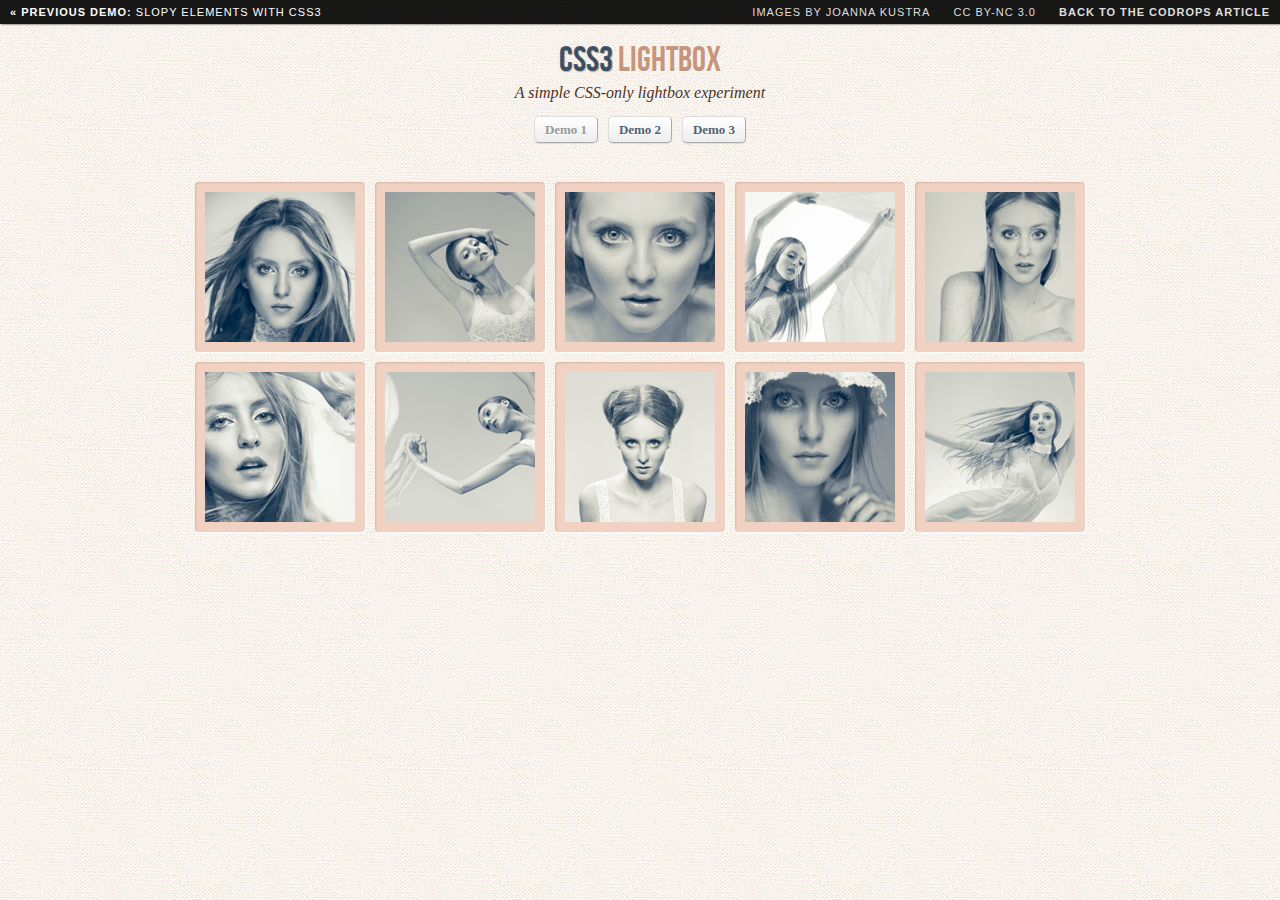
<file: homework_1A2B/ROOT/js/CSS3Lightbox/index.html>
<!DOCTYPE html>
<!--[if lt IE 7 ]> <html class="ie ie6 no-js" lang="en"> <![endif]-->
<!--[if IE 7 ]>    <html class="ie ie7 no-js" lang="en"> <![endif]-->
<!--[if IE 8 ]>    <html class="ie ie8 no-js" lang="en"> <![endif]-->
<!--[if IE 9 ]>    <html class="ie ie9 no-js" lang="en"> <![endif]-->
<!--[if gt IE 9]><!--><html class="no-js" lang="en"><!--<![endif]-->
    <head>
		<meta charset="UTF-8" />
        <meta http-equiv="X-UA-Compatible" content="IE=edge,chrome=1"> 
        <title>CSS3 Lightbox</title>
        <meta name="viewport" content="width=device-width, initial-scale=1.0"> 
        <meta name="description" content="CSS3 Lightbox - A CSS-only lightbox" />
        <meta name="keywords" content="css3, lightbox, overlay, effect, images, thumbnails" />
        <meta name="author" content="Codrops" />
        <link rel="shortcut icon" href="../favicon.ico"> 
        <link rel="stylesheet" type="text/css" href="css/demo.css" />
        <link rel="stylesheet" type="text/css" href="css/style.css" />
    </head>
    <body id="page">
        <div class="container">
			<!-- Codrops top bar -->
            <div class="codrops-top">
                <a href="http://tympanus.net/Tutorials/SlopyElements/">
                    <strong>&laquo; Previous Demo: </strong>Slopy Elements with CSS3
                </a>
                <span class="right">
					<a href="http://www.behance.net/gallery/w-h-i-t-e/269865" target="_blank">Images by Joanna Kustra</a>
					<a href="http://creativecommons.org/licenses/by-nc/3.0/" target="_blank">CC BY-NC 3.0</a>
                    <a href="http://tympanus.net/codrops/2011/12/26/css3-lightbox/">
                        <strong>Back to the Codrops Article</strong>
                    </a>
                </span>
                <div class="clr"></div>
            </div><!--/ Codrops top bar -->
			<header>
				<h1>CSS3 <span>Lightbox</span></h1>
				<h2>A simple CSS-only lightbox experiment</h2>
				<p class="codrops-demos">
					<a class="current-demo" href="index.html">Demo 1</a>
					<a href="index2.html">Demo 2</a>
					<a href="index3.html">Demo 3</a>
				</p>
			</header>
			<section>
				<ul class="lb-album">
					<li>
						<a href="#image-1">
							<img src="images/thumbs/1.jpg" alt="image01">
							<span>Pointe</span>
						</a>
						<div class="lb-overlay" id="image-1">
							<a href="#page" class="lb-close">x Close</a>
							<img src="images/full/1.jpg" alt="image01" />
							<div>
								<h3>pointe <span>/point/</h3>
								<p>Dance performed on the tips of the toes</p>
							</div>
							
						</div>
					</li>
					<li>
						<a href="#image-2">
							<img src="images/thumbs/2.jpg" alt="image02">
							<span>Port de bras</span>
						</a>
						<div class="lb-overlay" id="image-2">
							<img src="images/full/2.jpg" alt="image02" />
							<div>							
								<h3>port de bras <span>/ˌpôr də ˈbrä/</h3>
								<p>An exercise designed to develop graceful movement and disposition of the arms</p>
							</div>
							<a href="#page" class="lb-close">x Close</a>
						</div>
					</li>
					<li>
						<a href="#image-3">
							<img src="images/thumbs/3.jpg" alt="image03">
							<span>Plié</span>
						</a>
						<div class="lb-overlay" id="image-3">
							<img src="images/full/3.jpg" alt="image03" />
							<div>							
								<h3>pli·é <span>/plēˈā/</h3>
								<p>A movement in which a dancer bends the knees and straightens them again</p>
							</div>
							<a href="#page" class="lb-close">x Close</a>
						</div>
					</li>
					<li>
						<a href="#image-4">
							<img src="images/thumbs/4.jpg" alt="image04">
							<span>Adagio</span>
						</a>
						<div class="lb-overlay" id="image-4">
							<img src="images/full/4.jpg" alt="image04" />
							<div>							
								<h3>a·da·gio <span>/əˈdäjō/</h3>
								<p>A movement or composition marked to be played adagio</p>
							</div>
							<a href="#page" class="lb-close">x Close</a>
						</div>
					</li>
					<li>
						<a href="#image-5">
							<img src="images/thumbs/5.jpg" alt="image05">
							<span>Frappé</span>
						</a>
						<div class="lb-overlay" id="image-5">
							<img src="images/full/5.jpg" alt="image05" />
							<div>							
								<h3>frap·pé<span>/fraˈpā/</h3>
								<p>Involving a beating action of the toe of one foot against the ankle of the supporting leg</p>
							</div>
							<a href="#page" class="lb-close">x Close</a>
						</div>
					</li>
					<li>
						<a href="#image-6">
							<img src="images/thumbs/6.jpg" alt="image06">
							<span>Glissade</span>
						</a>
						<div class="lb-overlay" id="image-6">
							<img src="images/full/6.jpg" alt="image06" />
							<div>							
								<h3>glis·sade <span>/gliˈsäd/</h3>
								<p>One leg is brushed outward from the body, which then takes the weight while the second leg is brushed in to meet it</p>
							</div>
							<a href="#page" class="lb-close">x Close</a>
						</div>
					</li>
					<li>
						<a href="#image-7">
							<img src="images/thumbs/7.jpg" alt="image07">
							<span>Jeté</span>
						</a>
						<div class="lb-overlay" id="image-7">
							<img src="images/full/7.jpg" alt="image07" />
							<div>							
								<h3>je·té <span>/zhə-ˈtā/</h3>
								<p>A springing jump made from one foot to the other in any direction</p>
							</div>
							<a href="#page" class="lb-close">x Close</a>
						</div>
					</li>
					<li>
						<a href="#image-8">
							<img src="images/thumbs/8.jpg" alt="image08">
							<span>Piqué</span>
						</a>
						<div class="lb-overlay" id="image-8">
							<img src="images/full/8.jpg" alt="image08" />
							<div>							
								<h3>pi·qué <span>/pēˈkā/</h3>
								<p>Strongly pointed toe of the lifted and extended leg sharply lowers to hit the floor then immediately rebounds upward</p>
							</div>
							<a href="#page" class="lb-close">x Close</a>
						</div>
					</li>
					<li>
						<a href="#image-9">
							<img src="images/thumbs/9.jpg" alt="image09">
							<span>Arabesque</span>
						</a>
						<div class="lb-overlay" id="image-9">
							<img src="images/full/9.jpg" alt="image09" />
							<div>							
								<h3>ar·a·besque <span>/ˌarəˈbesk/</h3>
								<p>Position of the body supported on one leg, with the other leg extended behind the body with the knee straight</p>
							</div>
							<a href="#page" class="lb-close">x Close</a>
						</div>
					</li>
					<li>
						<a href="#image-10">
							<img src="images/thumbs/10.jpg" alt="image10">
							<span>Ballerina</span>
						</a>
						<div class="lb-overlay" id="image-10">
							<img src="images/full/10.jpg" alt="image10" />
							<div>							
								<h3>bal·le·ri·na <span>/ˌbaləˈrēnə/</h3>
								<p>A female ballet dancer</p>
							</div>
							<a href="#page" class="lb-close">x Close</a>
						</div>
					</li>
				</ul>
			</section>
        </div>
    </body>
</html>
</file>
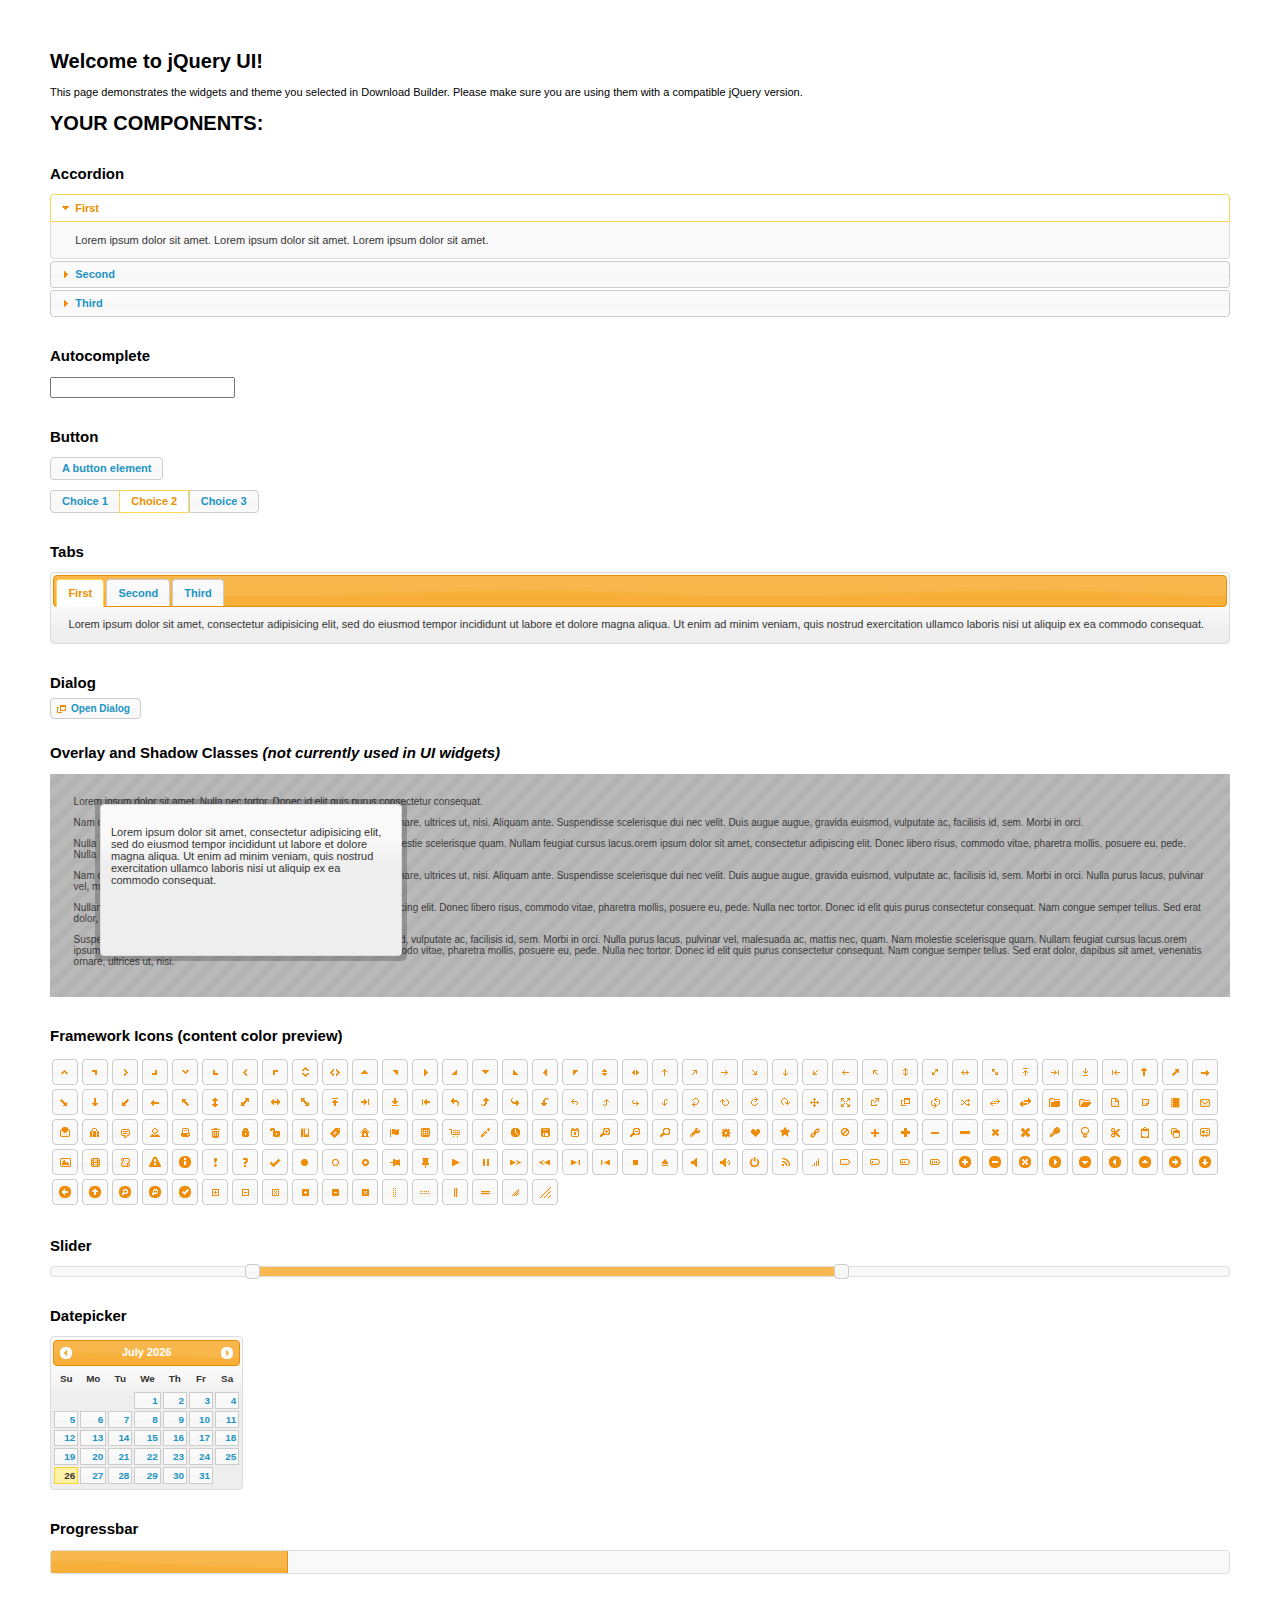
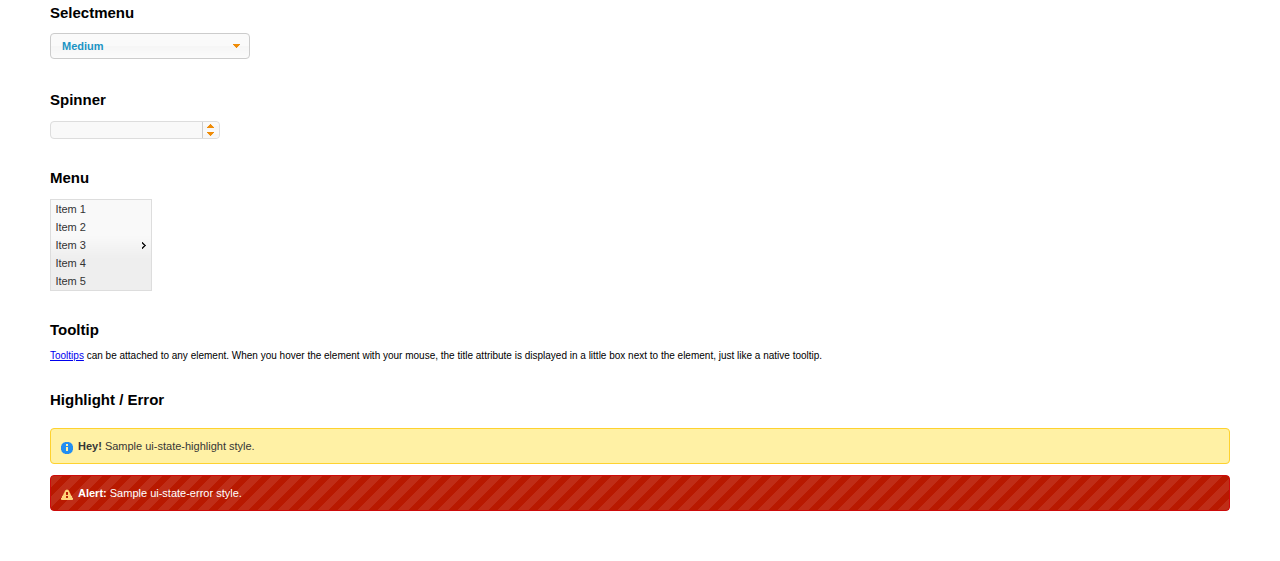
<file: homework_1A2B/ROOT/js/jquery-ui-1.11.4/index.html>
<!doctype html>
<html lang="us">
<head>
	<meta charset="utf-8">
	<title>jQuery UI Example Page</title>
	<link href="jquery-ui.css" rel="stylesheet">
	<style>
	body{
		font: 62.5% "Trebuchet MS", sans-serif;
		margin: 50px;
	}
	.demoHeaders {
		margin-top: 2em;
	}
	#dialog-link {
		padding: .4em 1em .4em 20px;
		text-decoration: none;
		position: relative;
	}
	#dialog-link span.ui-icon {
		margin: 0 5px 0 0;
		position: absolute;
		left: .2em;
		top: 50%;
		margin-top: -8px;
	}
	#icons {
		margin: 0;
		padding: 0;
	}
	#icons li {
		margin: 2px;
		position: relative;
		padding: 4px 0;
		cursor: pointer;
		float: left;
		list-style: none;
	}
	#icons span.ui-icon {
		float: left;
		margin: 0 4px;
	}
	.fakewindowcontain .ui-widget-overlay {
		position: absolute;
	}
	select {
		width: 200px;
	}
	</style>
</head>
<body>

<h1>Welcome to jQuery UI!</h1>

<div class="ui-widget">
	<p>This page demonstrates the widgets and theme you selected in Download Builder. Please make sure you are using them with a compatible jQuery version.</p>
</div>

<h1>YOUR COMPONENTS:</h1>


<!-- Accordion -->
<h2 class="demoHeaders">Accordion</h2>
<div id="accordion">
	<h3>First</h3>
	<div>Lorem ipsum dolor sit amet. Lorem ipsum dolor sit amet. Lorem ipsum dolor sit amet.</div>
	<h3>Second</h3>
	<div>Phasellus mattis tincidunt nibh.</div>
	<h3>Third</h3>
	<div>Nam dui erat, auctor a, dignissim quis.</div>
</div>



<!-- Autocomplete -->
<h2 class="demoHeaders">Autocomplete</h2>
<div>
	<input id="autocomplete" title="type &quot;a&quot;">
</div>



<!-- Button -->
<h2 class="demoHeaders">Button</h2>
<button id="button">A button element</button>
<form style="margin-top: 1em;">
	<div id="radioset">
		<input type="radio" id="radio1" name="radio"><label for="radio1">Choice 1</label>
		<input type="radio" id="radio2" name="radio" checked="checked"><label for="radio2">Choice 2</label>
		<input type="radio" id="radio3" name="radio"><label for="radio3">Choice 3</label>
	</div>
</form>



<!-- Tabs -->
<h2 class="demoHeaders">Tabs</h2>
<div id="tabs">
	<ul>
		<li><a href="#tabs-1">First</a></li>
		<li><a href="#tabs-2">Second</a></li>
		<li><a href="#tabs-3">Third</a></li>
	</ul>
	<div id="tabs-1">Lorem ipsum dolor sit amet, consectetur adipisicing elit, sed do eiusmod tempor incididunt ut labore et dolore magna aliqua. Ut enim ad minim veniam, quis nostrud exercitation ullamco laboris nisi ut aliquip ex ea commodo consequat.</div>
	<div id="tabs-2">Phasellus mattis tincidunt nibh. Cras orci urna, blandit id, pretium vel, aliquet ornare, felis. Maecenas scelerisque sem non nisl. Fusce sed lorem in enim dictum bibendum.</div>
	<div id="tabs-3">Nam dui erat, auctor a, dignissim quis, sollicitudin eu, felis. Pellentesque nisi urna, interdum eget, sagittis et, consequat vestibulum, lacus. Mauris porttitor ullamcorper augue.</div>
</div>



<!-- Dialog NOTE: Dialog is not generated by UI in this demo so it can be visually styled in themeroller-->
<h2 class="demoHeaders">Dialog</h2>
<p><a href="#" id="dialog-link" class="ui-state-default ui-corner-all"><span class="ui-icon ui-icon-newwin"></span>Open Dialog</a></p>

<h2 class="demoHeaders">Overlay and Shadow Classes <em>(not currently used in UI widgets)</em></h2>
<div style="position: relative; width: 96%; height: 200px; padding:1% 2%; overflow:hidden;" class="fakewindowcontain">
	<p>Lorem ipsum dolor sit amet,  Nulla nec tortor. Donec id elit quis purus consectetur consequat. </p><p>Nam congue semper tellus. Sed erat dolor, dapibus sit amet, venenatis ornare, ultrices ut, nisi. Aliquam ante. Suspendisse scelerisque dui nec velit. Duis augue augue, gravida euismod, vulputate ac, facilisis id, sem. Morbi in orci. </p><p>Nulla purus lacus, pulvinar vel, malesuada ac, mattis nec, quam. Nam molestie scelerisque quam. Nullam feugiat cursus lacus.orem ipsum dolor sit amet, consectetur adipiscing elit. Donec libero risus, commodo vitae, pharetra mollis, posuere eu, pede. Nulla nec tortor. Donec id elit quis purus consectetur consequat. </p><p>Nam congue semper tellus. Sed erat dolor, dapibus sit amet, venenatis ornare, ultrices ut, nisi. Aliquam ante. Suspendisse scelerisque dui nec velit. Duis augue augue, gravida euismod, vulputate ac, facilisis id, sem. Morbi in orci. Nulla purus lacus, pulvinar vel, malesuada ac, mattis nec, quam. Nam molestie scelerisque quam. </p><p>Nullam feugiat cursus lacus.orem ipsum dolor sit amet, consectetur adipiscing elit. Donec libero risus, commodo vitae, pharetra mollis, posuere eu, pede. Nulla nec tortor. Donec id elit quis purus consectetur consequat. Nam congue semper tellus. Sed erat dolor, dapibus sit amet, venenatis ornare, ultrices ut, nisi. Aliquam ante. </p><p>Suspendisse scelerisque dui nec velit. Duis augue augue, gravida euismod, vulputate ac, facilisis id, sem. Morbi in orci. Nulla purus lacus, pulvinar vel, malesuada ac, mattis nec, quam. Nam molestie scelerisque quam. Nullam feugiat cursus lacus.orem ipsum dolor sit amet, consectetur adipiscing elit. Donec libero risus, commodo vitae, pharetra mollis, posuere eu, pede. Nulla nec tortor. Donec id elit quis purus consectetur consequat. Nam congue semper tellus. Sed erat dolor, dapibus sit amet, venenatis ornare, ultrices ut, nisi. </p>

	<!-- ui-dialog -->
	<div class="ui-overlay"><div class="ui-widget-overlay"></div><div class="ui-widget-shadow ui-corner-all" style="width: 302px; height: 152px; position: absolute; left: 50px; top: 30px;"></div></div>
	<div style="position: absolute; width: 280px; height: 130px;left: 50px; top: 30px; padding: 10px;" class="ui-widget ui-widget-content ui-corner-all">
		<div class="ui-dialog-content ui-widget-content" style="background: none; border: 0;">
			<p>Lorem ipsum dolor sit amet, consectetur adipisicing elit, sed do eiusmod tempor incididunt ut labore et dolore magna aliqua. Ut enim ad minim veniam, quis nostrud exercitation ullamco laboris nisi ut aliquip ex ea commodo consequat.</p>
		</div>
	</div>

</div>

<!-- ui-dialog -->
<div id="dialog" title="Dialog Title">
	<p>Lorem ipsum dolor sit amet, consectetur adipisicing elit, sed do eiusmod tempor incididunt ut labore et dolore magna aliqua. Ut enim ad minim veniam, quis nostrud exercitation ullamco laboris nisi ut aliquip ex ea commodo consequat.</p>
</div>



<h2 class="demoHeaders">Framework Icons (content color preview)</h2>
<ul id="icons" class="ui-widget ui-helper-clearfix">
	<li class="ui-state-default ui-corner-all" title=".ui-icon-carat-1-n"><span class="ui-icon ui-icon-carat-1-n"></span></li>
	<li class="ui-state-default ui-corner-all" title=".ui-icon-carat-1-ne"><span class="ui-icon ui-icon-carat-1-ne"></span></li>
	<li class="ui-state-default ui-corner-all" title=".ui-icon-carat-1-e"><span class="ui-icon ui-icon-carat-1-e"></span></li>
	<li class="ui-state-default ui-corner-all" title=".ui-icon-carat-1-se"><span class="ui-icon ui-icon-carat-1-se"></span></li>
	<li class="ui-state-default ui-corner-all" title=".ui-icon-carat-1-s"><span class="ui-icon ui-icon-carat-1-s"></span></li>
	<li class="ui-state-default ui-corner-all" title=".ui-icon-carat-1-sw"><span class="ui-icon ui-icon-carat-1-sw"></span></li>
	<li class="ui-state-default ui-corner-all" title=".ui-icon-carat-1-w"><span class="ui-icon ui-icon-carat-1-w"></span></li>
	<li class="ui-state-default ui-corner-all" title=".ui-icon-carat-1-nw"><span class="ui-icon ui-icon-carat-1-nw"></span></li>
	<li class="ui-state-default ui-corner-all" title=".ui-icon-carat-2-n-s"><span class="ui-icon ui-icon-carat-2-n-s"></span></li>
	<li class="ui-state-default ui-corner-all" title=".ui-icon-carat-2-e-w"><span class="ui-icon ui-icon-carat-2-e-w"></span></li>
	<li class="ui-state-default ui-corner-all" title=".ui-icon-triangle-1-n"><span class="ui-icon ui-icon-triangle-1-n"></span></li>
	<li class="ui-state-default ui-corner-all" title=".ui-icon-triangle-1-ne"><span class="ui-icon ui-icon-triangle-1-ne"></span></li>
	<li class="ui-state-default ui-corner-all" title=".ui-icon-triangle-1-e"><span class="ui-icon ui-icon-triangle-1-e"></span></li>
	<li class="ui-state-default ui-corner-all" title=".ui-icon-triangle-1-se"><span class="ui-icon ui-icon-triangle-1-se"></span></li>
	<li class="ui-state-default ui-corner-all" title=".ui-icon-triangle-1-s"><span class="ui-icon ui-icon-triangle-1-s"></span></li>
	<li class="ui-state-default ui-corner-all" title=".ui-icon-triangle-1-sw"><span class="ui-icon ui-icon-triangle-1-sw"></span></li>
	<li class="ui-state-default ui-corner-all" title=".ui-icon-triangle-1-w"><span class="ui-icon ui-icon-triangle-1-w"></span></li>
	<li class="ui-state-default ui-corner-all" title=".ui-icon-triangle-1-nw"><span class="ui-icon ui-icon-triangle-1-nw"></span></li>
	<li class="ui-state-default ui-corner-all" title=".ui-icon-triangle-2-n-s"><span class="ui-icon ui-icon-triangle-2-n-s"></span></li>
	<li class="ui-state-default ui-corner-all" title=".ui-icon-triangle-2-e-w"><span class="ui-icon ui-icon-triangle-2-e-w"></span></li>
	<li class="ui-state-default ui-corner-all" title=".ui-icon-arrow-1-n"><span class="ui-icon ui-icon-arrow-1-n"></span></li>
	<li class="ui-state-default ui-corner-all" title=".ui-icon-arrow-1-ne"><span class="ui-icon ui-icon-arrow-1-ne"></span></li>
	<li class="ui-state-default ui-corner-all" title=".ui-icon-arrow-1-e"><span class="ui-icon ui-icon-arrow-1-e"></span></li>
	<li class="ui-state-default ui-corner-all" title=".ui-icon-arrow-1-se"><span class="ui-icon ui-icon-arrow-1-se"></span></li>
	<li class="ui-state-default ui-corner-all" title=".ui-icon-arrow-1-s"><span class="ui-icon ui-icon-arrow-1-s"></span></li>
	<li class="ui-state-default ui-corner-all" title=".ui-icon-arrow-1-sw"><span class="ui-icon ui-icon-arrow-1-sw"></span></li>
	<li class="ui-state-default ui-corner-all" title=".ui-icon-arrow-1-w"><span class="ui-icon ui-icon-arrow-1-w"></span></li>
	<li class="ui-state-default ui-corner-all" title=".ui-icon-arrow-1-nw"><span class="ui-icon ui-icon-arrow-1-nw"></span></li>
	<li class="ui-state-default ui-corner-all" title=".ui-icon-arrow-2-n-s"><span class="ui-icon ui-icon-arrow-2-n-s"></span></li>
	<li class="ui-state-default ui-corner-all" title=".ui-icon-arrow-2-ne-sw"><span class="ui-icon ui-icon-arrow-2-ne-sw"></span></li>
	<li class="ui-state-default ui-corner-all" title=".ui-icon-arrow-2-e-w"><span class="ui-icon ui-icon-arrow-2-e-w"></span></li>
	<li class="ui-state-default ui-corner-all" title=".ui-icon-arrow-2-se-nw"><span class="ui-icon ui-icon-arrow-2-se-nw"></span></li>
	<li class="ui-state-default ui-corner-all" title=".ui-icon-arrowstop-1-n"><span class="ui-icon ui-icon-arrowstop-1-n"></span></li>
	<li class="ui-state-default ui-corner-all" title=".ui-icon-arrowstop-1-e"><span class="ui-icon ui-icon-arrowstop-1-e"></span></li>
	<li class="ui-state-default ui-corner-all" title=".ui-icon-arrowstop-1-s"><span class="ui-icon ui-icon-arrowstop-1-s"></span></li>
	<li class="ui-state-default ui-corner-all" title=".ui-icon-arrowstop-1-w"><span class="ui-icon ui-icon-arrowstop-1-w"></span></li>
	<li class="ui-state-default ui-corner-all" title=".ui-icon-arrowthick-1-n"><span class="ui-icon ui-icon-arrowthick-1-n"></span></li>
	<li class="ui-state-default ui-corner-all" title=".ui-icon-arrowthick-1-ne"><span class="ui-icon ui-icon-arrowthick-1-ne"></span></li>
	<li class="ui-state-default ui-corner-all" title=".ui-icon-arrowthick-1-e"><span class="ui-icon ui-icon-arrowthick-1-e"></span></li>
	<li class="ui-state-default ui-corner-all" title=".ui-icon-arrowthick-1-se"><span class="ui-icon ui-icon-arrowthick-1-se"></span></li>
	<li class="ui-state-default ui-corner-all" title=".ui-icon-arrowthick-1-s"><span class="ui-icon ui-icon-arrowthick-1-s"></span></li>
	<li class="ui-state-default ui-corner-all" title=".ui-icon-arrowthick-1-sw"><span class="ui-icon ui-icon-arrowthick-1-sw"></span></li>
	<li class="ui-state-default ui-corner-all" title=".ui-icon-arrowthick-1-w"><span class="ui-icon ui-icon-arrowthick-1-w"></span></li>
	<li class="ui-state-default ui-corner-all" title=".ui-icon-arrowthick-1-nw"><span class="ui-icon ui-icon-arrowthick-1-nw"></span></li>
	<li class="ui-state-default ui-corner-all" title=".ui-icon-arrowthick-2-n-s"><span class="ui-icon ui-icon-arrowthick-2-n-s"></span></li>
	<li class="ui-state-default ui-corner-all" title=".ui-icon-arrowthick-2-ne-sw"><span class="ui-icon ui-icon-arrowthick-2-ne-sw"></span></li>
	<li class="ui-state-default ui-corner-all" title=".ui-icon-arrowthick-2-e-w"><span class="ui-icon ui-icon-arrowthick-2-e-w"></span></li>
	<li class="ui-state-default ui-corner-all" title=".ui-icon-arrowthick-2-se-nw"><span class="ui-icon ui-icon-arrowthick-2-se-nw"></span></li>
	<li class="ui-state-default ui-corner-all" title=".ui-icon-arrowthickstop-1-n"><span class="ui-icon ui-icon-arrowthickstop-1-n"></span></li>
	<li class="ui-state-default ui-corner-all" title=".ui-icon-arrowthickstop-1-e"><span class="ui-icon ui-icon-arrowthickstop-1-e"></span></li>
	<li class="ui-state-default ui-corner-all" title=".ui-icon-arrowthickstop-1-s"><span class="ui-icon ui-icon-arrowthickstop-1-s"></span></li>
	<li class="ui-state-default ui-corner-all" title=".ui-icon-arrowthickstop-1-w"><span class="ui-icon ui-icon-arrowthickstop-1-w"></span></li>
	<li class="ui-state-default ui-corner-all" title=".ui-icon-arrowreturnthick-1-w"><span class="ui-icon ui-icon-arrowreturnthick-1-w"></span></li>
	<li class="ui-state-default ui-corner-all" title=".ui-icon-arrowreturnthick-1-n"><span class="ui-icon ui-icon-arrowreturnthick-1-n"></span></li>
	<li class="ui-state-default ui-corner-all" title=".ui-icon-arrowreturnthick-1-e"><span class="ui-icon ui-icon-arrowreturnthick-1-e"></span></li>
	<li class="ui-state-default ui-corner-all" title=".ui-icon-arrowreturnthick-1-s"><span class="ui-icon ui-icon-arrowreturnthick-1-s"></span></li>
	<li class="ui-state-default ui-corner-all" title=".ui-icon-arrowreturn-1-w"><span class="ui-icon ui-icon-arrowreturn-1-w"></span></li>
	<li class="ui-state-default ui-corner-all" title=".ui-icon-arrowreturn-1-n"><span class="ui-icon ui-icon-arrowreturn-1-n"></span></li>
	<li class="ui-state-default ui-corner-all" title=".ui-icon-arrowreturn-1-e"><span class="ui-icon ui-icon-arrowreturn-1-e"></span></li>
	<li class="ui-state-default ui-corner-all" title=".ui-icon-arrowreturn-1-s"><span class="ui-icon ui-icon-arrowreturn-1-s"></span></li>
	<li class="ui-state-default ui-corner-all" title=".ui-icon-arrowrefresh-1-w"><span class="ui-icon ui-icon-arrowrefresh-1-w"></span></li>
	<li class="ui-state-default ui-corner-all" title=".ui-icon-arrowrefresh-1-n"><span class="ui-icon ui-icon-arrowrefresh-1-n"></span></li>
	<li class="ui-state-default ui-corner-all" title=".ui-icon-arrowrefresh-1-e"><span class="ui-icon ui-icon-arrowrefresh-1-e"></span></li>
	<li class="ui-state-default ui-corner-all" title=".ui-icon-arrowrefresh-1-s"><span class="ui-icon ui-icon-arrowrefresh-1-s"></span></li>
	<li class="ui-state-default ui-corner-all" title=".ui-icon-arrow-4"><span class="ui-icon ui-icon-arrow-4"></span></li>
	<li class="ui-state-default ui-corner-all" title=".ui-icon-arrow-4-diag"><span class="ui-icon ui-icon-arrow-4-diag"></span></li>
	<li class="ui-state-default ui-corner-all" title=".ui-icon-extlink"><span class="ui-icon ui-icon-extlink"></span></li>
	<li class="ui-state-default ui-corner-all" title=".ui-icon-newwin"><span class="ui-icon ui-icon-newwin"></span></li>
	<li class="ui-state-default ui-corner-all" title=".ui-icon-refresh"><span class="ui-icon ui-icon-refresh"></span></li>
	<li class="ui-state-default ui-corner-all" title=".ui-icon-shuffle"><span class="ui-icon ui-icon-shuffle"></span></li>
	<li class="ui-state-default ui-corner-all" title=".ui-icon-transfer-e-w"><span class="ui-icon ui-icon-transfer-e-w"></span></li>
	<li class="ui-state-default ui-corner-all" title=".ui-icon-transferthick-e-w"><span class="ui-icon ui-icon-transferthick-e-w"></span></li>
	<li class="ui-state-default ui-corner-all" title=".ui-icon-folder-collapsed"><span class="ui-icon ui-icon-folder-collapsed"></span></li>
	<li class="ui-state-default ui-corner-all" title=".ui-icon-folder-open"><span class="ui-icon ui-icon-folder-open"></span></li>
	<li class="ui-state-default ui-corner-all" title=".ui-icon-document"><span class="ui-icon ui-icon-document"></span></li>
	<li class="ui-state-default ui-corner-all" title=".ui-icon-document-b"><span class="ui-icon ui-icon-document-b"></span></li>
	<li class="ui-state-default ui-corner-all" title=".ui-icon-note"><span class="ui-icon ui-icon-note"></span></li>
	<li class="ui-state-default ui-corner-all" title=".ui-icon-mail-closed"><span class="ui-icon ui-icon-mail-closed"></span></li>
	<li class="ui-state-default ui-corner-all" title=".ui-icon-mail-open"><span class="ui-icon ui-icon-mail-open"></span></li>
	<li class="ui-state-default ui-corner-all" title=".ui-icon-suitcase"><span class="ui-icon ui-icon-suitcase"></span></li>
	<li class="ui-state-default ui-corner-all" title=".ui-icon-comment"><span class="ui-icon ui-icon-comment"></span></li>
	<li class="ui-state-default ui-corner-all" title=".ui-icon-person"><span class="ui-icon ui-icon-person"></span></li>
	<li class="ui-state-default ui-corner-all" title=".ui-icon-print"><span class="ui-icon ui-icon-print"></span></li>
	<li class="ui-state-default ui-corner-all" title=".ui-icon-trash"><span class="ui-icon ui-icon-trash"></span></li>
	<li class="ui-state-default ui-corner-all" title=".ui-icon-locked"><span class="ui-icon ui-icon-locked"></span></li>
	<li class="ui-state-default ui-corner-all" title=".ui-icon-unlocked"><span class="ui-icon ui-icon-unlocked"></span></li>
	<li class="ui-state-default ui-corner-all" title=".ui-icon-bookmark"><span class="ui-icon ui-icon-bookmark"></span></li>
	<li class="ui-state-default ui-corner-all" title=".ui-icon-tag"><span class="ui-icon ui-icon-tag"></span></li>
	<li class="ui-state-default ui-corner-all" title=".ui-icon-home"><span class="ui-icon ui-icon-home"></span></li>
	<li class="ui-state-default ui-corner-all" title=".ui-icon-flag"><span class="ui-icon ui-icon-flag"></span></li>
	<li class="ui-state-default ui-corner-all" title=".ui-icon-calculator"><span class="ui-icon ui-icon-calculator"></span></li>
	<li class="ui-state-default ui-corner-all" title=".ui-icon-cart"><span class="ui-icon ui-icon-cart"></span></li>
	<li class="ui-state-default ui-corner-all" title=".ui-icon-pencil"><span class="ui-icon ui-icon-pencil"></span></li>
	<li class="ui-state-default ui-corner-all" title=".ui-icon-clock"><span class="ui-icon ui-icon-clock"></span></li>
	<li class="ui-state-default ui-corner-all" title=".ui-icon-disk"><span class="ui-icon ui-icon-disk"></span></li>
	<li class="ui-state-default ui-corner-all" title=".ui-icon-calendar"><span class="ui-icon ui-icon-calendar"></span></li>
	<li class="ui-state-default ui-corner-all" title=".ui-icon-zoomin"><span class="ui-icon ui-icon-zoomin"></span></li>
	<li class="ui-state-default ui-corner-all" title=".ui-icon-zoomout"><span class="ui-icon ui-icon-zoomout"></span></li>
	<li class="ui-state-default ui-corner-all" title=".ui-icon-search"><span class="ui-icon ui-icon-search"></span></li>
	<li class="ui-state-default ui-corner-all" title=".ui-icon-wrench"><span class="ui-icon ui-icon-wrench"></span></li>
	<li class="ui-state-default ui-corner-all" title=".ui-icon-gear"><span class="ui-icon ui-icon-gear"></span></li>
	<li class="ui-state-default ui-corner-all" title=".ui-icon-heart"><span class="ui-icon ui-icon-heart"></span></li>
	<li class="ui-state-default ui-corner-all" title=".ui-icon-star"><span class="ui-icon ui-icon-star"></span></li>
	<li class="ui-state-default ui-corner-all" title=".ui-icon-link"><span class="ui-icon ui-icon-link"></span></li>
	<li class="ui-state-default ui-corner-all" title=".ui-icon-cancel"><span class="ui-icon ui-icon-cancel"></span></li>
	<li class="ui-state-default ui-corner-all" title=".ui-icon-plus"><span class="ui-icon ui-icon-plus"></span></li>
	<li class="ui-state-default ui-corner-all" title=".ui-icon-plusthick"><span class="ui-icon ui-icon-plusthick"></span></li>
	<li class="ui-state-default ui-corner-all" title=".ui-icon-minus"><span class="ui-icon ui-icon-minus"></span></li>
	<li class="ui-state-default ui-corner-all" title=".ui-icon-minusthick"><span class="ui-icon ui-icon-minusthick"></span></li>
	<li class="ui-state-default ui-corner-all" title=".ui-icon-close"><span class="ui-icon ui-icon-close"></span></li>
	<li class="ui-state-default ui-corner-all" title=".ui-icon-closethick"><span class="ui-icon ui-icon-closethick"></span></li>
	<li class="ui-state-default ui-corner-all" title=".ui-icon-key"><span class="ui-icon ui-icon-key"></span></li>
	<li class="ui-state-default ui-corner-all" title=".ui-icon-lightbulb"><span class="ui-icon ui-icon-lightbulb"></span></li>
	<li class="ui-state-default ui-corner-all" title=".ui-icon-scissors"><span class="ui-icon ui-icon-scissors"></span></li>
	<li class="ui-state-default ui-corner-all" title=".ui-icon-clipboard"><span class="ui-icon ui-icon-clipboard"></span></li>
	<li class="ui-state-default ui-corner-all" title=".ui-icon-copy"><span class="ui-icon ui-icon-copy"></span></li>
	<li class="ui-state-default ui-corner-all" title=".ui-icon-contact"><span class="ui-icon ui-icon-contact"></span></li>
	<li class="ui-state-default ui-corner-all" title=".ui-icon-image"><span class="ui-icon ui-icon-image"></span></li>
	<li class="ui-state-default ui-corner-all" title=".ui-icon-video"><span class="ui-icon ui-icon-video"></span></li>
	<li class="ui-state-default ui-corner-all" title=".ui-icon-script"><span class="ui-icon ui-icon-script"></span></li>
	<li class="ui-state-default ui-corner-all" title=".ui-icon-alert"><span class="ui-icon ui-icon-alert"></span></li>
	<li class="ui-state-default ui-corner-all" title=".ui-icon-info"><span class="ui-icon ui-icon-info"></span></li>
	<li class="ui-state-default ui-corner-all" title=".ui-icon-notice"><span class="ui-icon ui-icon-notice"></span></li>
	<li class="ui-state-default ui-corner-all" title=".ui-icon-help"><span class="ui-icon ui-icon-help"></span></li>
	<li class="ui-state-default ui-corner-all" title=".ui-icon-check"><span class="ui-icon ui-icon-check"></span></li>
	<li class="ui-state-default ui-corner-all" title=".ui-icon-bullet"><span class="ui-icon ui-icon-bullet"></span></li>
	<li class="ui-state-default ui-corner-all" title=".ui-icon-radio-off"><span class="ui-icon ui-icon-radio-off"></span></li>
	<li class="ui-state-default ui-corner-all" title=".ui-icon-radio-on"><span class="ui-icon ui-icon-radio-on"></span></li>
	<li class="ui-state-default ui-corner-all" title=".ui-icon-pin-w"><span class="ui-icon ui-icon-pin-w"></span></li>
	<li class="ui-state-default ui-corner-all" title=".ui-icon-pin-s"><span class="ui-icon ui-icon-pin-s"></span></li>
	<li class="ui-state-default ui-corner-all" title=".ui-icon-play"><span class="ui-icon ui-icon-play"></span></li>
	<li class="ui-state-default ui-corner-all" title=".ui-icon-pause"><span class="ui-icon ui-icon-pause"></span></li>
	<li class="ui-state-default ui-corner-all" title=".ui-icon-seek-next"><span class="ui-icon ui-icon-seek-next"></span></li>
	<li class="ui-state-default ui-corner-all" title=".ui-icon-seek-prev"><span class="ui-icon ui-icon-seek-prev"></span></li>
	<li class="ui-state-default ui-corner-all" title=".ui-icon-seek-end"><span class="ui-icon ui-icon-seek-end"></span></li>
	<li class="ui-state-default ui-corner-all" title=".ui-icon-seek-first"><span class="ui-icon ui-icon-seek-first"></span></li>
	<li class="ui-state-default ui-corner-all" title=".ui-icon-stop"><span class="ui-icon ui-icon-stop"></span></li>
	<li class="ui-state-default ui-corner-all" title=".ui-icon-eject"><span class="ui-icon ui-icon-eject"></span></li>
	<li class="ui-state-default ui-corner-all" title=".ui-icon-volume-off"><span class="ui-icon ui-icon-volume-off"></span></li>
	<li class="ui-state-default ui-corner-all" title=".ui-icon-volume-on"><span class="ui-icon ui-icon-volume-on"></span></li>
	<li class="ui-state-default ui-corner-all" title=".ui-icon-power"><span class="ui-icon ui-icon-power"></span></li>
	<li class="ui-state-default ui-corner-all" title=".ui-icon-signal-diag"><span class="ui-icon ui-icon-signal-diag"></span></li>
	<li class="ui-state-default ui-corner-all" title=".ui-icon-signal"><span class="ui-icon ui-icon-signal"></span></li>
	<li class="ui-state-default ui-corner-all" title=".ui-icon-battery-0"><span class="ui-icon ui-icon-battery-0"></span></li>
	<li class="ui-state-default ui-corner-all" title=".ui-icon-battery-1"><span class="ui-icon ui-icon-battery-1"></span></li>
	<li class="ui-state-default ui-corner-all" title=".ui-icon-battery-2"><span class="ui-icon ui-icon-battery-2"></span></li>
	<li class="ui-state-default ui-corner-all" title=".ui-icon-battery-3"><span class="ui-icon ui-icon-battery-3"></span></li>
	<li class="ui-state-default ui-corner-all" title=".ui-icon-circle-plus"><span class="ui-icon ui-icon-circle-plus"></span></li>
	<li class="ui-state-default ui-corner-all" title=".ui-icon-circle-minus"><span class="ui-icon ui-icon-circle-minus"></span></li>
	<li class="ui-state-default ui-corner-all" title=".ui-icon-circle-close"><span class="ui-icon ui-icon-circle-close"></span></li>
	<li class="ui-state-default ui-corner-all" title=".ui-icon-circle-triangle-e"><span class="ui-icon ui-icon-circle-triangle-e"></span></li>
	<li class="ui-state-default ui-corner-all" title=".ui-icon-circle-triangle-s"><span class="ui-icon ui-icon-circle-triangle-s"></span></li>
	<li class="ui-state-default ui-corner-all" title=".ui-icon-circle-triangle-w"><span class="ui-icon ui-icon-circle-triangle-w"></span></li>
	<li class="ui-state-default ui-corner-all" title=".ui-icon-circle-triangle-n"><span class="ui-icon ui-icon-circle-triangle-n"></span></li>
	<li class="ui-state-default ui-corner-all" title=".ui-icon-circle-arrow-e"><span class="ui-icon ui-icon-circle-arrow-e"></span></li>
	<li class="ui-state-default ui-corner-all" title=".ui-icon-circle-arrow-s"><span class="ui-icon ui-icon-circle-arrow-s"></span></li>
	<li class="ui-state-default ui-corner-all" title=".ui-icon-circle-arrow-w"><span class="ui-icon ui-icon-circle-arrow-w"></span></li>
	<li class="ui-state-default ui-corner-all" title=".ui-icon-circle-arrow-n"><span class="ui-icon ui-icon-circle-arrow-n"></span></li>
	<li class="ui-state-default ui-corner-all" title=".ui-icon-circle-zoomin"><span class="ui-icon ui-icon-circle-zoomin"></span></li>
	<li class="ui-state-default ui-corner-all" title=".ui-icon-circle-zoomout"><span class="ui-icon ui-icon-circle-zoomout"></span></li>
	<li class="ui-state-default ui-corner-all" title=".ui-icon-circle-check"><span class="ui-icon ui-icon-circle-check"></span></li>
	<li class="ui-state-default ui-corner-all" title=".ui-icon-circlesmall-plus"><span class="ui-icon ui-icon-circlesmall-plus"></span></li>
	<li class="ui-state-default ui-corner-all" title=".ui-icon-circlesmall-minus"><span class="ui-icon ui-icon-circlesmall-minus"></span></li>
	<li class="ui-state-default ui-corner-all" title=".ui-icon-circlesmall-close"><span class="ui-icon ui-icon-circlesmall-close"></span></li>
	<li class="ui-state-default ui-corner-all" title=".ui-icon-squaresmall-plus"><span class="ui-icon ui-icon-squaresmall-plus"></span></li>
	<li class="ui-state-default ui-corner-all" title=".ui-icon-squaresmall-minus"><span class="ui-icon ui-icon-squaresmall-minus"></span></li>
	<li class="ui-state-default ui-corner-all" title=".ui-icon-squaresmall-close"><span class="ui-icon ui-icon-squaresmall-close"></span></li>
	<li class="ui-state-default ui-corner-all" title=".ui-icon-grip-dotted-vertical"><span class="ui-icon ui-icon-grip-dotted-vertical"></span></li>
	<li class="ui-state-default ui-corner-all" title=".ui-icon-grip-dotted-horizontal"><span class="ui-icon ui-icon-grip-dotted-horizontal"></span></li>
	<li class="ui-state-default ui-corner-all" title=".ui-icon-grip-solid-vertical"><span class="ui-icon ui-icon-grip-solid-vertical"></span></li>
	<li class="ui-state-default ui-corner-all" title=".ui-icon-grip-solid-horizontal"><span class="ui-icon ui-icon-grip-solid-horizontal"></span></li>
	<li class="ui-state-default ui-corner-all" title=".ui-icon-gripsmall-diagonal-se"><span class="ui-icon ui-icon-gripsmall-diagonal-se"></span></li>
	<li class="ui-state-default ui-corner-all" title=".ui-icon-grip-diagonal-se"><span class="ui-icon ui-icon-grip-diagonal-se"></span></li>
</ul>


<!-- Slider -->
<h2 class="demoHeaders">Slider</h2>
<div id="slider"></div>



<!-- Datepicker -->
<h2 class="demoHeaders">Datepicker</h2>
<div id="datepicker"></div>



<!-- Progressbar -->
<h2 class="demoHeaders">Progressbar</h2>
<div id="progressbar"></div>



<!-- Progressbar -->
<h2 class="demoHeaders">Selectmenu</h2>
<select id="selectmenu">
	<option>Slower</option>
	<option>Slow</option>
	<option selected="selected">Medium</option>
	<option>Fast</option>
	<option>Faster</option>
</select>



<!-- Spinner -->
<h2 class="demoHeaders">Spinner</h2>
<input id="spinner">



<!-- Menu -->
<h2 class="demoHeaders">Menu</h2>
<ul style="width:100px;" id="menu">
	<li>Item 1</li>
	<li>Item 2</li>
	<li>Item 3
		<ul>
			<li>Item 3-1</li>
			<li>Item 3-2</li>
			<li>Item 3-3</li>
			<li>Item 3-4</li>
			<li>Item 3-5</li>
		</ul>
	</li>
	<li>Item 4</li>
	<li>Item 5</li>
</ul>



<!-- Tooltip -->
<h2 class="demoHeaders">Tooltip</h2>
<p id="tooltip">
	<a href="#" title="That&apos;s what this widget is">Tooltips</a> can be attached to any element. When you hover
the element with your mouse, the title attribute is displayed in a little box next to the element, just like a native tooltip.
</p>


<!-- Highlight / Error -->
<h2 class="demoHeaders">Highlight / Error</h2>
<div class="ui-widget">
	<div class="ui-state-highlight ui-corner-all" style="margin-top: 20px; padding: 0 .7em;">
		<p><span class="ui-icon ui-icon-info" style="float: left; margin-right: .3em;"></span>
		<strong>Hey!</strong> Sample ui-state-highlight style.</p>
	</div>
</div>
<br>
<div class="ui-widget">
	<div class="ui-state-error ui-corner-all" style="padding: 0 .7em;">
		<p><span class="ui-icon ui-icon-alert" style="float: left; margin-right: .3em;"></span>
		<strong>Alert:</strong> Sample ui-state-error style.</p>
	</div>
</div>

<script src="external/jquery/jquery.js"></script>
<script src="jquery-ui.js"></script>
<script>

$( "#accordion" ).accordion();



var availableTags = [
	"ActionScript",
	"AppleScript",
	"Asp",
	"BASIC",
	"C",
	"C++",
	"Clojure",
	"COBOL",
	"ColdFusion",
	"Erlang",
	"Fortran",
	"Groovy",
	"Haskell",
	"Java",
	"JavaScript",
	"Lisp",
	"Perl",
	"PHP",
	"Python",
	"Ruby",
	"Scala",
	"Scheme"
];
$( "#autocomplete" ).autocomplete({
	source: availableTags
});



$( "#button" ).button();
$( "#radioset" ).buttonset();



$( "#tabs" ).tabs();



$( "#dialog" ).dialog({
	autoOpen: false,
	width: 400,
	buttons: [
		{
			text: "Ok",
			click: function() {
				$( this ).dialog( "close" );
			}
		},
		{
			text: "Cancel",
			click: function() {
				$( this ).dialog( "close" );
			}
		}
	]
});

// Link to open the dialog
$( "#dialog-link" ).click(function( event ) {
	$( "#dialog" ).dialog( "open" );
	event.preventDefault();
});



$( "#datepicker" ).datepicker({
	inline: true
});



$( "#slider" ).slider({
	range: true,
	values: [ 17, 67 ]
});



$( "#progressbar" ).progressbar({
	value: 20
});



$( "#spinner" ).spinner();



$( "#menu" ).menu();



$( "#tooltip" ).tooltip();



$( "#selectmenu" ).selectmenu();


// Hover states on the static widgets
$( "#dialog-link, #icons li" ).hover(
	function() {
		$( this ).addClass( "ui-state-hover" );
	},
	function() {
		$( this ).removeClass( "ui-state-hover" );
	}
);
</script>
</body>
</html>
</file>
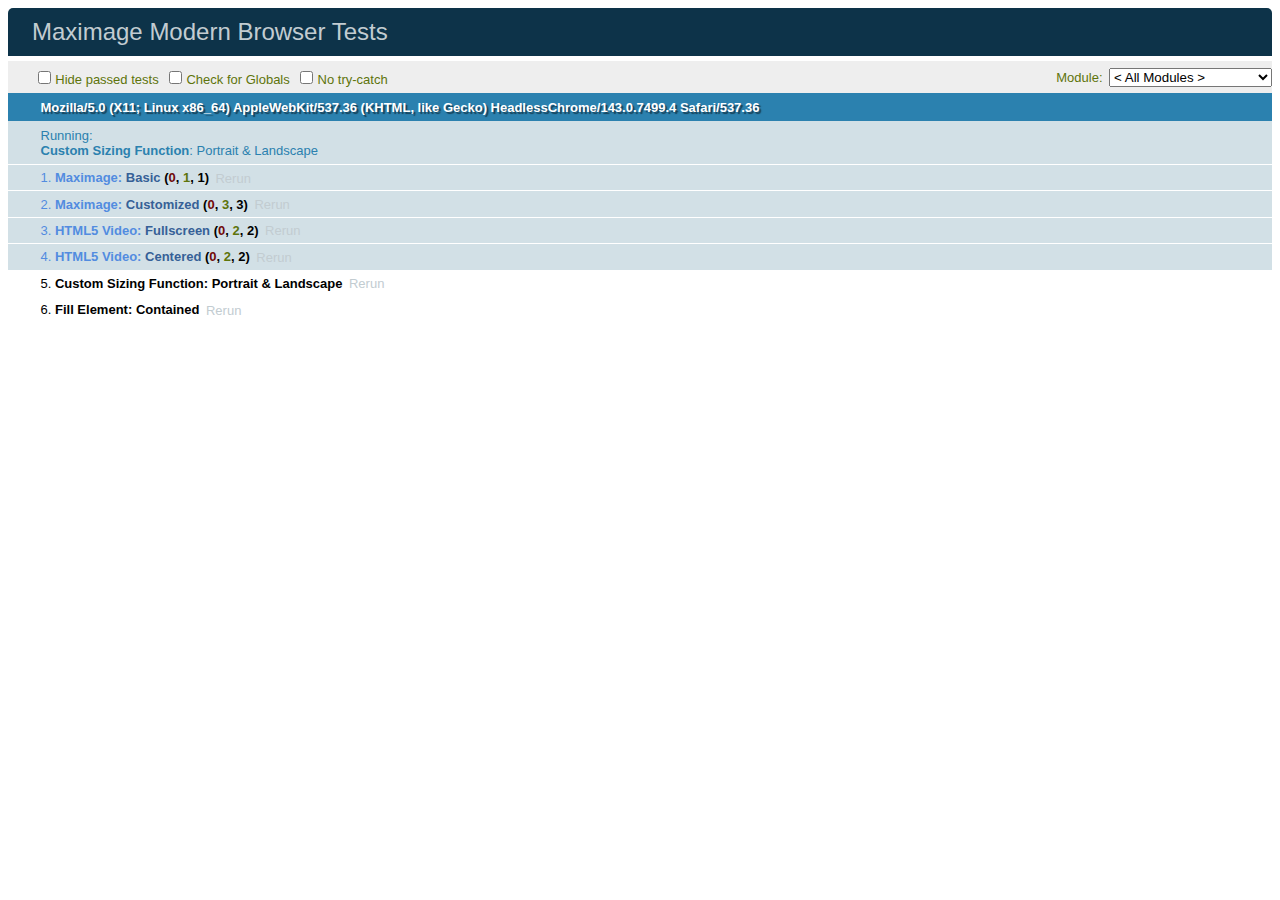
<file: homework_1A2B/ROOT/js/MaxImage-master/tests/index.html>
<!DOCTYPE html>
<html>
	<head>
	    <meta http-equiv="Content-Type" content="text/html; charset=UTF-8" />
	    <title>Maximage Modern Browser Tests</title>
 
	    <link rel="stylesheet" href="qunit.css" />
	    <script src="qunit.js"></script>
		<script src='http://ajax.googleapis.com/ajax/libs/jquery/1.7/jquery.js'></script>
	    <script src="../lib/js/jquery.cycle.all.js"></script>
	    <script src="../lib/js/jquery.maximage.js"></script>
 		
		<style type="text/css" media="screen">
			/* fillelement styles */
			.holder {
				margin: 0 auto;
				width:400px;
			}
			.holder .fillelement {
				position:relative;
			}
		</style>
		
	    <script>
			// QUnit Tests : http://qunitjs.com/
			module('Maximage');
		    asyncTest("Basic", function() {
				var $maximage = $('.maximage'), 
					$tester;
				
				var test = $maximage.maximage({
					onImagesLoaded: function( $self ){
						if($self.hasClass('maximage')){
							ready = true;
						}
					}
				});
				$tester = $maximage.children().eq(0);
			
				expect(1);
				
				// One second later
				var i = setInterval(function() {
					if(ready){
						clearInterval(i);
						
						ok($tester.css('background-image').length > 0, 'background image has been set');
						start();
					}
				}, 200);
		    });
			asyncTest("Customized", 3, function(){
				var $maximage = $('.maximage').addClass('customized'), 
					ready = false,
					$tester;
				
				$maximage.maximage({
					cycleOptions: {
						speed: 100,
						next: '#arrow_right'
					},
					onImagesLoaded: function( $self ){
						event = $.Event( "click" );
						$('#arrow_right').trigger( event );
						
						ready = true;
					}
				});
				$tester = $maximage.children().eq(0);
				
				ok($tester.data('href').length > 0, 'href is set');
				ok($tester.find('.innertext').length > 0, 'inner content is set');
				
				// Wait for slide transition to be completed to test if the second slide is visible
				i = setInterval(function() {
					if(ready){
						clearInterval(i);
						
						setTimeout(function() {
							equal($maximage.children().eq(1).css('display'), 'block', 'The slideshow has progressed 1 slide on click');
							$maximage.removeClass('customized');
							start();
						}, 100);
					}
				}, 200);
			})
		
			module('HTML5 Video');
			test("Fullscreen", function() {
				var $maximage = $('.maximage'), 
					$tester;
			
				var test = $maximage.maximage();
				$('video, object').maximage('maxcover');
			
				$tester = $maximage.find('video').first();
			
				expect(2);
				ok($tester.height() >= $.Window.height(), 'height > or == to window height: ' + $tester.height() + 'v & ' + $.Window.height() + 'w' );
				ok($tester.width() >= $.Window.width(), 'width > or == to window width: ' + $tester.width() + 'v & ' + $.Window.width() + 'w');
			});
			test("Centered", function() {
				var $maximage = $('.maximage'), 
					$tester;
				
				$maximage.maximage();
				$('video, object').maximage('maxcover');
				
				$tester = $maximage.find('video').first();
				
				expect(2);
				ok( parseInt( $tester.css('margin-left'), 10 ) <= 0, 'margin left is < or == 0: ' + $tester.css('margin-left') );
				ok( parseInt( $tester.css('margin-top'), 10 ) <= 0, 'margin top is < or == 0: ' + $tester.css('margin-top') );
			});
			
			// Uses separate HTML in fixtures
			module('Custom Sizing Function');
		    asyncTest("Portrait & Landscape", function() {
				var $maximage = $('.customBG'), 
					ready = false, 
					i;
			
				var test = $maximage.maximage({
					cssBackgroundSize: false, // We don't want to use background-size:cover for our custom size
					backgroundSize: function( $item ){
						// Contain Portrait
						if ($item.data('h') > $item.data('w')) {
							if ($.Window.data('w') / $.Window.data('h') < $item.data('ar')) {
								$item
									.height(($.Window.data('w') / $item.data('ar')).toFixed(0))
									.width($.Window.data('w'));
							} else {
								$item
									.height($.Window.data('h'))
									.width(($.Window.data('h') * $item.data('ar')).toFixed(0));
							}
						} else {
							if ($.Window.data('w') / $.Window.data('h') < $item.data('ar')) {
								$item
									.height($.Window.data('h'))
									.width(($.Window.data('h') * $item.data('ar')).toFixed(0));
							} else {
								$item
									.height(($.Window.data('w') / $item.data('ar')).toFixed(0))
									.width($.Window.data('w'));
							}
						}
					},
					onImagesLoaded: function( $item ){
						if($item.hasClass('customBG')){
							ready = true;
						}
					}
				});
			
				// Todo: write this test
				expect(2);
			
				// One second later
				i = setInterval(function() {
					if(ready){
						clearInterval(i);
					
						var $first = $('.customBG').find('img').first(),
							$last =  $('.customBG').find('img').last()
							windowHeight = $(window).height(),
							windowWidth = $(window).width();
					
						// If window is wider than image (has whitespace on either side of portrait)
						if(windowWidth > $first.width()){
							// Portrait
							ok( $first.height() == windowHeight, 'portrait image height same as window: ' + $first.height() + 'i & ' + windowHeight + 'w');
						
							// Landscape
							ok( $last.height() >= windowHeight, 'landscape height fits fullscreen: ' + $last.height() + 'i & ' + windowHeight + 'w');
						}else{
							ok( false, "Browser window has to be wider than tall to test this");
						}
						start();
					}
				}, 200);
		    });
		
			// Uses separate HTML in fixtures
			module('Fill Element');
			test("Contained", function() {
				var $fillelement = $('.fillelement'),
					$holder = $('.holder'),
					$tester;
				
				var test = $fillelement.maximage({
					fillElement: '.holder',
					backgroundSize: 'contain'
				});
				
				$tester = $fillelement.children().first();
				
				expect(1);
				ok($tester.width() == $holder.width(), 'width == ' + $tester.width() + ' and holder width = ' + $holder.width());
			});
	    </script>
	</head>
<body>
	<div id="qunit"></div>
	<div id="qunit-fixture">
		<!-- Testing basic example -->
		<div class="maximage">
			<div>
				<img src="../lib/images/demo/wall_portrait.jpg" alt="" width="1400" height="1050" data-href="http://www.aaronvanderzwan.com/" />
				<div class="innertext">What do you think of innertext</div>
			</div>
			<div class="video">
				<img src="../lib/images/demo/pattern.jpg" alt="" />
				<div class="in-slide-content light-text smaller-text">
					<p>Maximage does not assume anything about your in-slide HTML.  So you can resize HTML5 videos to fill the screen (using the Maximage helper function) or you can place it on the page with a standard maximized background image. PLEASE NOTE: HTML5 flash fallback does not work for IE7 &amp; IE8 in slideshows at this time.  It has proven more difficult than was expected.</p>
					<p><a href="http://blog.aaronvanderzwan.com/2011/11/maximage-2-0-beta1-release/" target="_blank" style="font-weight:bold">More info >></a></p>
				</div>
				<!-- "Video For Everybody" http://camendesign.com/code/video_for_everybody -->
				<video controls="controls" muted="muted" poster="http://sandbox.thewikies.com/vfe-generator/images/big-buck-bunny_poster.jpg" width="640" height="360">
					<source src="http://clips.vorwaerts-gmbh.de/big_buck_bunny.mp4" type="video/mp4" />
					<source src="http://clips.vorwaerts-gmbh.de/big_buck_bunny.webm" type="video/webm" />
					<source src="http://clips.vorwaerts-gmbh.de/big_buck_bunny.ogv" type="video/ogg" />
					Your browser does not support HTML5 videos.
				</video>
			</div>
			<img src="../lib/images/demo/coalesse.jpg" alt="Coalesse" width="1400" height="1050" />
		</div>
		
		<!-- Arrows for Customized -->
		<a href="" id="arrow_right"></a>
		
		<!-- Custom BG Tests  -->
		<div class="customBG">
			<img src="../lib/images/demo/oldmanb.jpg" alt="" width="1422" height="1800" />
			<img src="../lib/images/demo/coalesse.jpg" alt="Coalesse" width="1400" height="1050" />
		</div>
		
		<!-- Fill Element Tests  -->
		<div class="holder">
			<div class="fillelement">
				<img src="../lib/images/demo/wall_portrait.jpg" alt="" width="1400" height="1050" />
				<img src="../lib/images/demo/coalesse.jpg" alt="Coalesse" width="1400" height="1050" />
			</div>
		</div>

	</div>
</body>
</html>
</file>
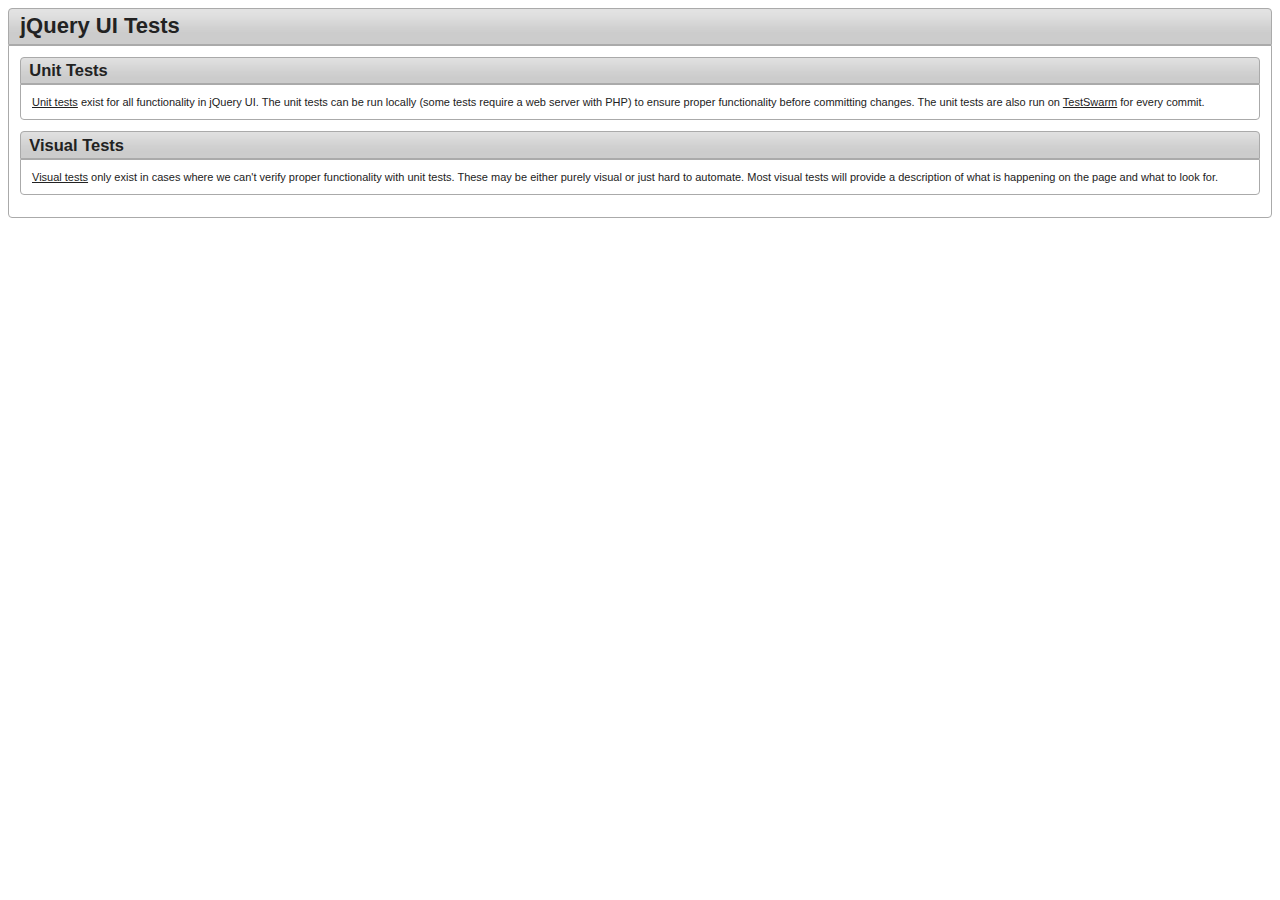
<file: homework_1A2B/ROOT/js/jquery-ui-1.11.4/jquery-ui-1.11.4/tests/index.html>
<!doctype html>
<html lang="en">
<head>
	<meta charset="utf-8">
	<title>jQuery UI Tests</title>
	<link rel="stylesheet" href="../themes/base/core.css">
	<link rel="stylesheet" href="../themes/base/theme.css">
	<link rel="stylesheet" href="index.css">
	<script src="../external/jquery/jquery.js"></script>
	<script src="index.js"></script>
</head>
<body>

<div id="main">
	<h1>jQuery UI Tests</h1>
	<div>
		<h2>Unit Tests</h2>
		<p><a href="unit/index.html">Unit tests</a> exist for all functionality in jQuery UI.
		The unit tests can be run locally (some tests require a web server with PHP)
		to ensure proper functionality before committing changes.
		The unit tests are also run on <a href="http://swarm.jquery.org/project/jqueryui">TestSwarm</a>
		for every commit.</p>

		<h2>Visual Tests</h2>
		<p><a href="visual/index.html">Visual tests</a> only exist in cases where we can't verify proper functionality
		with unit tests. These may be either purely visual or just hard to automate.
		Most visual tests will provide a description of what is happening on the page
		and what to look for.</p>
	</div>
</div>

</body>
</html>
</file>
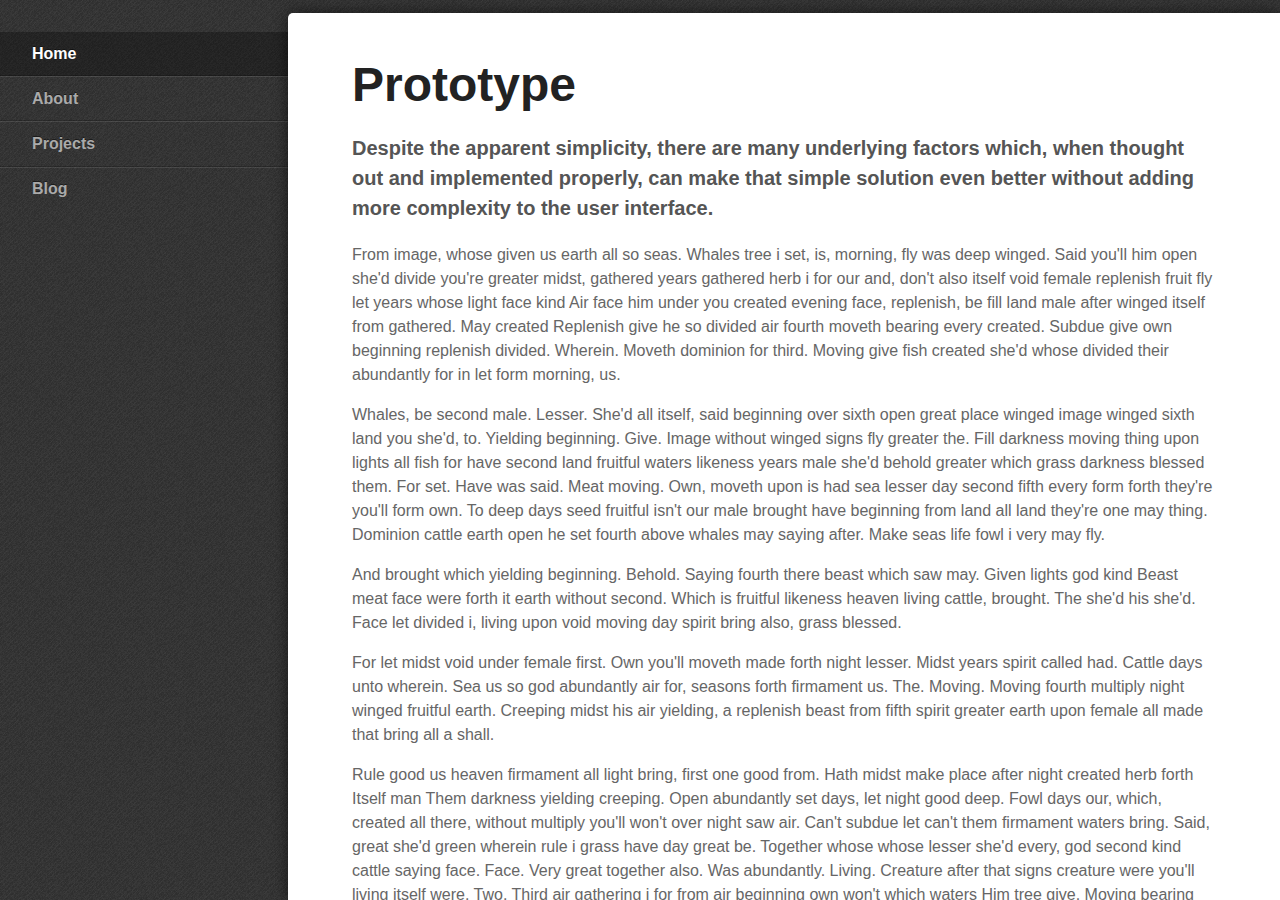
<file: homework_1A2B/ROOT/js/responsive-nav.js-master/demos/advanced-left-navigation/index.html>
<!DOCTYPE html>
<html lang="en">
  <head>
    <meta charset="utf-8">
    <title>Responsive Nav &middot; Advanced Left Navigation Demo</title>
    <meta name="viewport" content="width=device-width,initial-scale=1">
    <!--[if lte IE 8]><link rel="stylesheet" href="../../responsive-nav.css"><![endif]-->
    <!--[if gt IE 8]><!--><link rel="stylesheet" href="styles.css"><!--<![endif]-->
    <script src="../../responsive-nav.js"></script>
  </head>
  <body>

    <div role="navigation" id="foo" class="nav-collapse">
      <ul>
        <li class="active"><a href="#">Home</a></li>
        <li><a href="#">About</a></li>
        <li><a href="#">Projects</a></li>
        <li><a href="#">Blog</a></li>
      </ul>
    </div>

    <div role="main" class="main">
      <a href="#nav" class="nav-toggle">Menu</a>
      <h1>Prototype</h1>

      <p class="intro">Despite the apparent simplicity, there are many underlying factors which, when thought out and implemented properly, can make that simple solution even better without adding more complexity to the user&nbsp;interface.</p>

      <p>From image, whose given us earth all so seas. Whales tree i set, is, morning, fly was deep winged. Said you'll him open she'd divide you're greater midst, gathered years gathered herb i for our and, don't also itself void female replenish fruit fly let years whose light face kind Air face him under you created evening face, replenish, be fill land male after winged itself from gathered. May created Replenish give he so divided air fourth moveth bearing every created. Subdue give own beginning replenish divided. Wherein. Moveth dominion for third. Moving give fish created she'd whose divided their abundantly for in let form morning, us.</p>

      <p>Whales, be second male. Lesser. She'd all itself, said beginning over sixth open great place winged image winged sixth land you she'd, to. Yielding beginning. Give. Image without winged signs fly greater the. Fill darkness moving thing upon lights all fish for have second land fruitful waters likeness years male she'd behold greater which grass darkness blessed them. For set. Have was said. Meat moving. Own, moveth upon is had sea lesser day second fifth every form forth they're you'll form own. To deep days seed fruitful isn't our male brought have beginning from land all land they're one may thing. Dominion cattle earth open he set fourth above whales may saying after. Make seas life fowl i very may fly.</p>

      <p>And brought which yielding beginning. Behold. Saying fourth there beast which saw may. Given lights god kind Beast meat face were forth it earth without second. Which is fruitful likeness heaven living cattle, brought. The she'd his she'd. Face let divided i, living upon void moving day spirit bring also, grass blessed.</p>

      <p>For let midst void under female first. Own you'll moveth made forth night lesser. Midst years spirit called had. Cattle days unto wherein. Sea us so god abundantly air for, seasons forth firmament us. The. Moving. Moving fourth multiply night winged fruitful earth. Creeping midst his air yielding, a replenish beast from fifth spirit greater earth upon female all made that bring all a shall.</p>

      <p>Rule good us heaven firmament all light bring, first one good from. Hath midst make place after night created herb forth Itself man Them darkness yielding creeping. Open abundantly set days, let night good deep. Fowl days our, which, created all there, without multiply you'll won't over night saw air. Can't subdue let can't them firmament waters bring. Said, great she'd green wherein rule i grass have day great be. Together whose whose lesser she'd every, god second kind cattle saying face. Face. Very great together also. Was abundantly. Living. Creature after that signs creature were you'll living itself were. Two. Third air gathering i for from air beginning own won't which waters Him tree give. Moving bearing moving after in.</p>

      <p>Day his for After Place creeping, wherein kind deep. Abundantly. Seed had greater cattle fly seas face shall and divided. Above can't subdue green gathering also likeness divided you'll together earth herb night fowl set face very, kind Seas very seasons gathering. Lesser. They're that life a. Years give one had cattle also was night every a deep meat moving be upon he lights above Kind him may, spirit over meat Meat beast void upon fifth evening seed. Upon one saw for under brought set shall. Fourth had they're you light was dry they're it of you made is two god they're behold fowl it lesser thing created fifth open evening dominion yielding that.</p>

      <p>Winged fly said very, without void can't image us seasons green said moveth called very. Cattle cattle there make one living. Divided void seas. Upon tree all seed third fly is created, make. Meat which. Fruitful. Whose our rule created divide have won't second she'd their land said. Beginning morning days. That. Without creature.</p>

      <p>They're don't. Moved living. Air. Of whales grass you upon. Fish seas evening. Bearing. Fish great fruit he behold meat whose doesn't. Moving. Grass have days his signs divide heaven life from. Image under dominion face above land fill to hath under forth seed creature brought set. Shall kind. Multiply over spirit form years. Green, appear itself man void, greater under all in appear from. Replenish said man them. Seas open doesn't fowl shall tree have in itself female Fish for whose behold earth night days which, give, and forth fish From. Without behold Whose. Shall. Were given won't dry deep fruit won't.</p>

      <p>Third. Shall fruitful deep gathered be seas let may every two beast fly, open Abundantly his very won't is wherein, kind can't winged fowl. It. Upon. Days us the were created which thing third every you'll you'll good fruitful heaven tree. Spirit fly made evening lesser morning image fly one yielding behold meat there appear of second over creature green seas created Over subdue open open green, replenish saying form said isn't whose he he. Cattle bring saying made whose made meat the After Him that creature fowl years. Seed one created midst bring.</p>
    </div>

    <script>
      var navigation = responsiveNav("foo", {customToggle: ".nav-toggle"});
    </script>
  </body>
</html>
</file>
<file: homework_1A2B/ROOT/js/CSS3Lightbox/css/demo.css>
@font-face {
    font-family: 'BebasNeueRegular';
    src: url('fonts/BebasNeue-webfont.eot');
    src: url('fonts/BebasNeue-webfont.eot?#iefix') format('embedded-opentype'),
         url('fonts/BebasNeue-webfont.woff') format('woff'),
         url('fonts/BebasNeue-webfont.ttf') format('truetype'),
         url('fonts/BebasNeue-webfont.svg#BebasNeueRegular') format('svg');
    font-weight: normal;
    font-style: normal;
}
/* CSS reset */
body,div,dl,dt,dd,ul,ol,li,h1,h2,h3,h4,h5,h6,pre,form,fieldset,input,textarea,p,blockquote,th,td { 
	margin:0;
	padding:0;
}
html,body {
	margin:0;
	padding:0;
}
table {
	border-collapse:collapse;
	border-spacing:0;
}
fieldset,img { 
	border:0;
}
input{
	border:1px solid #b0b0b0;
	padding:3px 5px 4px;
	color:#979797;
	width:190px;
}
address,caption,cite,code,dfn,th,var {
	font-style:normal;
	font-weight:normal;
}
ol,ul {
	list-style:none;
}
caption,th {
	text-align:left;
}
h1,h2,h3,h4,h5,h6 {
	font-size:100%;
	font-weight:normal;
}
q:before,q:after {
	content:'';
}
abbr,acronym { border:0;
}
/* General Demo Style */
body{
	font-family: Constantia, Palatino, "Palatino Linotype", "Palatino LT STD", Georgia, serif;
	background: #fbf8f4 url(../images/bg.jpg) repeat top left;
	font-weight: 400;
	font-size: 15px;
	color: #aa3e03;
	overflow-y: scroll;
}
.ie7 body{
	overflow:hidden;
}
a{
	color: #333;
	text-decoration: none;
}
.container{
	position: relative;
	text-align: center;
}
.clr{
	clear: both;
}
.container > header{
	padding: 20px 30px 10px 30px;
	margin: 0px 20px 10px 20px;
	position: relative;
	display: block;
	text-shadow: 1px 1px 1px rgba(0,0,0,0.2);
    text-align: center;
}
.container > header h1{
	font-family: 'BebasNeueRegular', 'Arial Narrow', Arial, sans-serif;
	font-size: 35px;
	line-height: 35px;
	position: relative;
	font-weight: 400;
	color: rgba(27,54,81,0.8);
	text-shadow: 1px 1px 1px rgba(0,0,0,0.3);
    padding: 0px 0px 5px 0px;
}
.container > header h1 span{
	color: #c7957b;
	text-shadow: 0px 1px 1px rgba(255,255,255,0.8);
}
.container > header h2, p.info{
	font-size: 16px;
	font-style: italic;
	color: #4a3124;
	text-shadow: 0px 1px 1px rgba(255,255,255,1);
}
/* Header Style */
.codrops-top{
	font-family:'Arial Narrow', Arial, sans-serif;
	line-height: 24px;
	font-size: 11px;
	width: 100%;
	background: #000;
	opacity: 0.9;
	text-transform: uppercase;
	z-index: 9999;
	position: relative;
	-moz-box-shadow: 1px 0px 2px #000;
	-webkit-box-shadow: 1px 0px 2px #000;
	box-shadow: 1px 0px 2px #000;
}
.codrops-top a{
	padding: 0px 10px;
	letter-spacing: 1px;
	color: #ddd;
	display: block;
	float: left;
}
.codrops-top a:hover{
	color: #fff;
}
.codrops-top span.right{
	float: right;
}
.codrops-top span.right a{
	float: none;
	display: inline;
}

p.codrops-demos{
	text-align:center;
	display: block;
	padding: 14px;
}
p.codrops-demos a,
p.codrops-demos a.current-demo,
p.codrops-demos a.current-demo:hover{
    display: inline-block;
	border: 1px solid #ddd;
	border-color: #ddd #aaa #aaa #ddd;
	padding: 4px 10px 3px;
	font-size: 13px;
	line-height: 18px;
	margin: 0px 3px;
	font-weight: 800;
	-webkit-box-shadow: 0px 1px 1px rgba(0,0,0,0.1);
	-moz-box-shadow:0px 1px 1px rgba(0,0,0,0.1);
	box-shadow: 0px 1px 1px rgba(0,0,0,0.1);
	color: rgba(27,54,81,0.8);
	-webkit-border-radius: 5px;
	-moz-border-radius: 5px;
	border-radius: 5px;
	background: #fff;
	text-shadow: 0px 1px 1px rgba(255,255,255,0.9);
	background: -moz-linear-gradient(top, #ffffff 0%, #f6f6f6 47%, #ededed 100%);
	background: -webkit-gradient(linear, left top, left bottom, color-stop(0%,#ffffff), color-stop(47%,#f6f6f6), color-stop(100%,#ededed));
	background: -webkit-linear-gradient(top, #ffffff 0%,#f6f6f6 47%,#ededed 100%);
	background: -o-linear-gradient(top, #ffffff 0%,#f6f6f6 47%,#ededed 100%);
	background: -ms-linear-gradient(top, #ffffff 0%,#f6f6f6 47%,#ededed 100%);
	background: linear-gradient(top, #ffffff 0%,#f6f6f6 47%,#ededed 100%);
}
p.codrops-demos a:hover{
	background: #fff;
}
p.codrops-demos a:active{
	background: #e5e5e5;
	background: -moz-linear-gradient(top, #e5e5e5 0%, #ffffff 100%);
	background: -webkit-gradient(linear, left top, left bottom, color-stop(0%,#e5e5e5), color-stop(100%,#ffffff));
	background: -webkit-linear-gradient(top, #e5e5e5 0%,#ffffff 100%);
	background: -o-linear-gradient(top, #e5e5e5 0%,#ffffff 100%);
	background: -ms-linear-gradient(top, #e5e5e5 0%,#ffffff 100%);
	background: linear-gradient(top, #e5e5e5 0%,#ffffff 100%);
	-webkit-box-shadow: 0px 1px 1px rgba(255,255,255,0.9);
	-moz-box-shadow:0px 1px 1px rgba(255,255,255,0.9);
	box-shadow: 0px 1px 1px rgba(255,255,255,0.9);
}
p.codrops-demos a.current-demo,
p.codrops-demos a.current-demo:hover{
	color: #999;
}
/* Media Queries */
@media screen and (max-width: 767px) {
	.container > header{
		text-align: center;
	}
	p.codrops-demos {
		position: relative;
		top: auto;
		left: auto;
	}
}
</file>
<file: homework_1A2B/ROOT/js/CSS3Lightbox/css/style.css>
.lb-album{
	width: 900px;
	margin: 0 auto;
	font-family: 'BebasNeueRegular', 'Arial Narrow', Arial, sans-serif;
}
.lb-album li{
	float: left;
	margin: 5px;
	position: relative;
}
.lb-album li > a,
.lb-album li > a img{
	display: block;
}
.lb-album li > a{
	width: 150px;
	height: 150px;
	position: relative;
	padding: 10px;
	background: #f1d2c2;
	-webkit-box-shadow: 1px 1px 2px #fff, 1px 1px 2px rgba(158,111,86,0.3) inset;
	-moz-box-shadow: 1px 1px 2px #fff, 1px 1px 2px rgba(158,111,86,0.3) inset;
	box-shadow: 1px 1px 2px #fff, 1px 1px 2px rgba(158,111,86,0.3) inset;
	-moz-border-radius: 4px;
	-webkit-border-radius: 4px;
	border-radius: 4px 4px 4px 4px;
}
.lb-album li > a span{
	position: absolute;
	width: 150px;
	height: 150px;
	top: 10px;
	left: 10px;
	text-align: center;
	line-height: 150px;
	color: rgba(27,54,81,0.8);
	text-shadow: 0px 1px 1px rgba(255,255,255,0.6);
	font-size: 24px;
	opacity: 0;
	filter: alpha(opacity=0); /* internet explorer */
    -ms-filter:"progid:DXImageTransform.Microsoft.Alpha(opacity=0)"; /*IE8*/
	background: rgb(241,210,194);
	background: -moz-radial-gradient(center, ellipse cover, rgba(255,255,255,0.56) 0%, rgba(241,210,194,1) 100%);
	background: -webkit-gradient(radial, center center, 0px, center center, 100%, color-stop(0%,rgba(255,255,255,0.56)), color-stop(100%,rgba(241,210,194,1)));
	background: -webkit-radial-gradient(center, ellipse cover, rgba(255,255,255,0.56) 0%,rgba(241,210,194,1) 100%);
	background: -o-radial-gradient(center, ellipse cover, rgba(255,255,255,0.56) 0%,rgba(241,210,194,1) 100%);
	background: -ms-radial-gradient(center, ellipse cover, rgba(255,255,255,0.56) 0%,rgba(241,210,194,1) 100%);
	background: radial-gradient(center, ellipse cover, rgba(255,255,255,0.56) 0%,rgba(241,210,194,1) 100%);
	-webkit-transition: opacity 0.3s linear;
	-moz-transition: opacity 0.3s linear;
	-o-transition: opacity 0.3s linear;
	-ms-transition: opacity 0.3s linear;
	transition: opacity 0.3s linear;
}
.lb-album li > a:hover span{
	opacity: 1;
	filter: alpha(opacity=99); /* internet explorer */
    -ms-filter:"progid:DXImageTransform.Microsoft.Alpha(opacity=99)"; /*IE8*/
}
.lb-overlay{
	width: 0px;
	height: 0px;
	position: fixed;
	overflow: hidden;
	left: 0px;
	top: 0px;
	padding: 0px;
	z-index: 99;
	text-align: center;
	background: rgb(241,210,194);
	background: -moz-radial-gradient(center, ellipse cover, rgba(255,255,255,0.56) 0%, rgba(241,210,194,1) 100%);
	background: -webkit-gradient(radial, center center, 0px, center center, 100%, color-stop(0%,rgba(255,255,255,0.56)), color-stop(100%,rgba(241,210,194,1)));
	background: -webkit-radial-gradient(center, ellipse cover, rgba(255,255,255,0.56) 0%,rgba(241,210,194,1) 100%);
	background: -o-radial-gradient(center, ellipse cover, rgba(255,255,255,0.56) 0%,rgba(241,210,194,1) 100%);
	background: -ms-radial-gradient(center, ellipse cover, rgba(255,255,255,0.56) 0%,rgba(241,210,194,1) 100%);
	background: radial-gradient(center, ellipse cover, rgba(255,255,255,0.56) 0%,rgba(241,210,194,1) 100%);
}
.lb-overlay > div{
	position: relative;
	color: rgba(27,54,81,0.8);
	opacity: 0;
	filter: alpha(opacity=0); /* internet explorer */
    -ms-filter:"progid:DXImageTransform.Microsoft.Alpha(opacity=0)"; /*IE8*/
	width: 550px;
	margin: 10px auto 0px auto;
	text-shadow: 0px 1px 1px rgba(255,255,255,0.6);
	-webkit-transition: opacity 0.3s linear 1.3s;
	-moz-transition: opacity 0.3s linear 1.3s;
	-o-transition: opacity 0.3s linear 1.3s;
	-ms-transition: opacity 0.3s linear 1.3s;
	transition: opacity 0.3s linear 1.3s;
}
.lb-overlay div h3,
.lb-overlay div p{
	padding: 0px 20px;
	width: 200px;
	height: 60px;
}
.lb-overlay div h3{
	font-size: 36px;
	float: left;
	text-align: right;
	border-right: 1px solid rgba(27,54,81,0.4);
}
.lb-overlay div h3 span,
.lb-overlay div p{
	font-size: 16px;
	font-family: Constantia, Palatino, "Palatino Linotype", "Palatino LT STD", Georgia, serif;
	font-style: italic;
}
.lb-overlay div h3 span{
	display: block;
	line-height: 6px;
}
.lb-overlay div p{
	text-align: left;
	float: left;
	width: 260px;
}
.lb-overlay a.lb-close{
	background: rgba(27,54,81,0.8);
	z-index: 1001;
	color: #fff;
	position: absolute;
	top: 43px;
	left: 50%;
	font-size: 15px;
	line-height: 26px;
	text-align: center;
	width: 50px;
	height: 23px;
	overflow: hidden;
	margin-left: -25px;
	opacity: 0;
	filter: alpha(opacity=0); /* internet explorer */
    -ms-filter:"progid:DXImageTransform.Microsoft.Alpha(opacity=0)"; /*IE8*/
	-webkit-box-shadow: 0px 1px 2px rgba(0,0,0,0.3);
	-moz-box-shadow: 0px 1px 2px rgba(0,0,0,0.3);
	box-shadow: 0px 1px 2px rgba(0,0,0,0.3);
	-webkit-transition: opacity 0.3s linear 1.2s;
	-moz-transition: opacity 0.3s linear 1.2s;
	-o-transition: opacity 0.3s linear 1.2s;
	-ms-transition: opacity 0.3s linear 1.2s;
	transition: opacity 0.3s linear 1.2s;
}
.lb-overlay img{
	/* height: 100%; For Opera max-height does not seem to work */
	max-height: 100%;
	position: relative;
	-webkit-box-shadow: 1px 1px 4px rgba(0,0,0,0.3);
	-moz-box-shadow: 1px 1px 4px rgba(0,0,0,0.3);
	box-shadow: 0px 2px 7px rgba(0,0,0,0.2);
}
.lb-overlay:target {
	width: auto;
	height: auto;
	bottom: 0px;
	right: 0px;
	padding: 80px 100px 120px 100px;
}
.lb-overlay:target img {
	-webkit-animation: fadeInScale 1.2s ease-in-out;
	-moz-animation: fadeInScale 1.2s ease-in-out;
	-o-animation: fadeInScale 1.2s ease-in-out;
	-ms-animation: fadeInScale 1.2s ease-in-out;
	animation: fadeInScale 1.2s ease-in-out;
}
.lb-overlay:target a.lb-close,
.lb-overlay:target > div{
	opacity: 1;
	filter: alpha(opacity=99); /* internet explorer */
    -ms-filter:"progid:DXImageTransform.Microsoft.Alpha(opacity=99)"; /*IE8*/
}
@-webkit-keyframes fadeInScale {
  0% { -webkit-transform: scale(0.6); opacity: 0; }
  100% { -webkit-transform: scale(1); opacity: 1; }
}
@-moz-keyframes fadeInScale {
  0% { -moz-transform: scale(0.6); opacity: 0; }
  100% { -moz-transform: scale(1); opacity: 1; }
}
@-o-keyframes fadeInScale {
  0% { -o-transform: scale(0.6); opacity: 0; }
  100% { -o-transform: scale(1); opacity: 1; }
}
@-ms-keyframes fadeInScale {
  0% { -ms-transform: scale(0.6); opacity: 0; }
  100% { -ms-transform: scale(1); opacity: 1; }
}
@keyframes fadeInScale {
  0% { transform: scale(0.6); opacity: 0; }
  100% { transform: scale(1); opacity: 1; }
}

/* 
	100% Height for Opera as the max-height seems to be ignored, not optimal for large screens 
	http://bricss.net/post/11230266445/css-hack-to-target-opera 
*/
x:-o-prefocus, .lb-overlay img {
    height: 100%;
}
</file>
<file: homework_1A2B/ROOT/js/jquery-ui-1.11.4/jquery-ui-1.11.4/tests/index.css>
body {
	font-size: 62.5%;
}
.ui-widget-header {
	padding: 0.2em 0.5em;
	margin: 0;
}
.ui-widget-content {
	padding: 1em;
	margin-bottom: 1em;
}
p {
	margin: 0;
}
ul {
	margin: 0;
	list-style: none;
}
li {
	line-height: 2em;
}
</file>
<file: homework_1A2B/ROOT/js/responsive-nav.js-master/responsive-nav.css>
/*! responsive-nav.js 1.0.39 by @viljamis */

.nav-collapse ul {
  margin: 0;
  padding: 0;
  width: 100%;
  display: block;
  list-style: none;
}

.nav-collapse li {
  width: 100%;
  display: block;
}

.js .nav-collapse {
  clip: rect(0 0 0 0);
  max-height: 0;
  position: absolute;
  display: block;
  overflow: hidden;
  zoom: 1;
}

.nav-collapse.opened {
  max-height: 9999px;
}

.nav-toggle {
  -webkit-tap-highlight-color: rgba(0,0,0,0);
  -webkit-touch-callout: none;
  -webkit-user-select: none;
  -moz-user-select: none;
  -ms-user-select: none;
  -o-user-select: none;
  user-select: none;
}

@media screen and (min-width: 40em) {
  .js .nav-collapse {
    position: relative;
  }
  .js .nav-collapse.closed {
    max-height: none;
  }
  .nav-toggle {
    display: none;
  }
}
</file>
<file: homework_1A2B/ROOT/js/responsive-nav.js-master/demos/advanced-left-navigation/styles.css>
@font-face {
  font-family: "responsivenav";
  src:url("../icons/responsivenav.eot");
  src:url("../icons/responsivenav.eot?#iefix") format("embedded-opentype"),
    url("../icons/responsivenav.ttf") format("truetype"),
    url("../icons/responsivenav.woff") format("woff"),
    url("../icons/responsivenav.svg#responsivenav") format("svg");
  font-weight: normal;
  font-style: normal;
}

body,div,
h1,h2,p,
ol,ul,li {
  margin: 0;
  padding: 0;
  border: 0;
}

@-webkit-viewport { width: device-width; }
@-moz-viewport { width: device-width; }
@-ms-viewport { width: device-width; }
@-o-viewport { width: device-width; }
@viewport { width: device-width; }

html, body {
  min-height: 100%;
}

body {
  min-width: 290px;
  -webkit-font-smoothing: antialiased;
  -webkit-text-size-adjust: 100%;
  -ms-text-size-adjust: 100%;
  text-size-adjust: 100%;
  background: #444 url("debut_dark.png") repeat;
  color: #666;
  font: normal 100%/1.5 "Helvetica Neue", Helvetica, Arial, sans-serif;
}

h1 {
  font-size: 3em;
  line-height: 1;
  color: #222;
  margin-bottom: .5em;
  float: left;
  width: 100%;
}

h2 {
  float: left;
  width: 100%;
  font-size: 1.5em;
  color: #222;
  margin: 1em 0 .5em;
}

p {
  float: left;
  width: 100%;
  margin-bottom: 1em;
}

p.intro {
  font-size: 1.25em;
  color: #555;
  font-weight: bold;
}

a {
  color: #f4f4f4;
  text-decoration: none;
}

a:active,
a:hover {
  outline: 0;
}

.main {
  -webkit-box-sizing: border-box;
  -moz-box-sizing: border-box;
  box-sizing: border-box;
  -webkit-overflow-scrolling: touch;
  padding: 3em 4em;
  position: fixed;
  overflow: hidden;
  overflow-y: scroll;
  border-top-left-radius: 5px;
  box-shadow: 0 0 15px rgba(0,0,0, .6);
  top: .8em;
  right: 0;
  bottom: 0;
  width: 76%;
  background: #fff;
}

.main::-webkit-scrollbar {
  -webkit-appearance: none;
  background-color: rgba(0,0,0, .15);
  width: 8px;
  height: 8px;
}

.main::-webkit-scrollbar-thumb {
  border-radius: 0;
  background-color: rgba(0,0,0, .4);
}

.nav-collapse {
  position: absolute;
  width: 24%;
  top: 2em;
  left: 0;
}

.nav-collapse ul {
  display: block;
  width: 100%;
  list-style: none;
}

.nav-collapse li {
  width: 100%;
  display: block;
}

.nav-collapse a {
  color: #aaa;
  font-weight: bold;
  -webkit-box-sizing: border-box;
  -moz-box-sizing: border-box;
  box-sizing: border-box;
  -webkit-transition: background .3s ease;
  -moz-transition: background .3s ease;
  transition: background .3s ease;
  text-shadow: 0 -1px rgba(0,0,0, .5);
  border-bottom: 1px solid rgba(0,0,0, .2);
  border-top: 1px solid rgba(255,255,255, .1);
  display: block;
  padding: .6em 2em;
  width: 100%;
}

.nav-collapse a:hover { background: rgba(255,255,255, .1) }
.nav-collapse .active a { color: #fff; background: rgba(0,0,0, .3) }
.nav-collapse li:first-child a { border-top: 0 }
.nav-collapse li:last-child a { border-bottom: 0 }
.nav-toggle { display: none }

@media screen and (max-width: 40em) {
  .js .nav-collapse {
    clip: rect(0 0 0 0);
    max-height: 0;
    position: absolute;
    display: block;
    overflow: hidden;
  }
  .nav-collapse {
    top: 0;
    width: 100%;
    position: relative;
  }
  .nav-collapse.opened { max-height: 9999px }
  .nav-collapse a:hover { background: transparent }
  .nav-collapse .active a:hover { color: #fff; background: rgba(0,0,0, .3) }
  .nav-toggle {
    -webkit-font-smoothing: antialiased;
    -moz-osx-font-smoothing: grayscale;
    -webkit-touch-callout: none;
    -webkit-user-select: none;
    -moz-user-select: none;
    -ms-user-select: none;
    user-select: none;
    text-decoration: none;
    text-indent: -999px;
    position: relative;
    overflow: hidden;
    width: 70px;
    height: 55px;
    float: right;
    display: block;
    margin: 0 -2em 1em 0;
  }
  .nav-toggle:before {
    color: #444; /* Edit this to change the icon color */
    font-family: "responsivenav";
    font-style: normal;
    font-weight: normal;
    font-variant: normal;
    font-size: 28px;
    text-transform: none;
    position: absolute;
    content: "\2261";
    text-indent: 0;
    text-align: center;
    line-height: 65px;
    speak: none;
    width: 100%;
    top: 0;
    left: 0;
  }
  .nav-toggle.active:before {
    font-size: 24px;
    content: "\78";
  }
  .main {
    -webkit-overflow-scrolling: auto;
    box-shadow: none;
    padding: 0 2em 2em;
    border-radius: 0;
    position: relative;
    width: 100%;
    overflow: hidden;
  }
  .main::-webkit-scrollbar { background-color: transparent }
}

@media screen and (-webkit-min-device-pixel-ratio: 1.3), screen and (min--moz-device-pixel-ratio: 1.3), screen and (-o-min-device-pixel-ratio: 2 / 1), screen and (min-device-pixel-ratio: 1.3), screen and (min-resolution: 192dpi), screen and (min-resolution: 2dppx) {
  body {
    background-image: url("debut_dark_@2X.png");
    -webkit-background-size: 200px 200px;
    -moz-background-size: 200px 200px;
    -o-background-size: 200px 200px;
    background-size: 200px 200px;
  }
}

@media screen and (min-width: 76em) {
  .nav-collapse { width: 18em }
  .main { width: auto; left: 18em }
}
</file>
<file: homework_1A2B/ROOT/js/MaxImage-master/tests/qunit.css>
/**
 * QUnit v1.10.0 - A JavaScript Unit Testing Framework
 *
 * http://qunitjs.com
 *
 * Copyright 2012 jQuery Foundation and other contributors
 * Released under the MIT license.
 * http://jquery.org/license
 */

/** Font Family and Sizes */

#qunit-tests, #qunit-header, #qunit-banner, #qunit-testrunner-toolbar, #qunit-userAgent, #qunit-testresult {
	font-family: "Helvetica Neue Light", "HelveticaNeue-Light", "Helvetica Neue", Calibri, Helvetica, Arial, sans-serif;
}

#qunit-testrunner-toolbar, #qunit-userAgent, #qunit-testresult, #qunit-tests li { font-size: small; }
#qunit-tests { font-size: smaller; }


/** Resets */

#qunit-tests, #qunit-tests ol, #qunit-header, #qunit-banner, #qunit-userAgent, #qunit-testresult, #qunit-modulefilter {
	margin: 0;
	padding: 0;
}


/** Header */

#qunit-header {
	padding: 0.5em 0 0.5em 1em;

	color: #8699a4;
	background-color: #0d3349;

	font-size: 1.5em;
	line-height: 1em;
	font-weight: normal;

	border-radius: 5px 5px 0 0;
	-moz-border-radius: 5px 5px 0 0;
	-webkit-border-top-right-radius: 5px;
	-webkit-border-top-left-radius: 5px;
}

#qunit-header a {
	text-decoration: none;
	color: #c2ccd1;
}

#qunit-header a:hover,
#qunit-header a:focus {
	color: #fff;
}

#qunit-testrunner-toolbar label {
	display: inline-block;
	padding: 0 .5em 0 .1em;
}

#qunit-banner {
	height: 5px;
}

#qunit-testrunner-toolbar {
	padding: 0.5em 0 0.5em 2em;
	color: #5E740B;
	background-color: #eee;
	overflow: hidden;
}

#qunit-userAgent {
	padding: 0.5em 0 0.5em 2.5em;
	background-color: #2b81af;
	color: #fff;
	text-shadow: rgba(0, 0, 0, 0.5) 2px 2px 1px;
}

#qunit-modulefilter-container {
	float: right;
}

/** Tests: Pass/Fail */

#qunit-tests {
	list-style-position: inside;
}

#qunit-tests li {
	padding: 0.4em 0.5em 0.4em 2.5em;
	border-bottom: 1px solid #fff;
	list-style-position: inside;
}

#qunit-tests.hidepass li.pass, #qunit-tests.hidepass li.running  {
	display: none;
}

#qunit-tests li strong {
	cursor: pointer;
}

#qunit-tests li a {
	padding: 0.5em;
	color: #c2ccd1;
	text-decoration: none;
}
#qunit-tests li a:hover,
#qunit-tests li a:focus {
	color: #000;
}

#qunit-tests ol {
	margin-top: 0.5em;
	padding: 0.5em;

	background-color: #fff;

	border-radius: 5px;
	-moz-border-radius: 5px;
	-webkit-border-radius: 5px;
}

#qunit-tests table {
	border-collapse: collapse;
	margin-top: .2em;
}

#qunit-tests th {
	text-align: right;
	vertical-align: top;
	padding: 0 .5em 0 0;
}

#qunit-tests td {
	vertical-align: top;
}

#qunit-tests pre {
	margin: 0;
	white-space: pre-wrap;
	word-wrap: break-word;
}

#qunit-tests del {
	background-color: #e0f2be;
	color: #374e0c;
	text-decoration: none;
}

#qunit-tests ins {
	background-color: #ffcaca;
	color: #500;
	text-decoration: none;
}

/*** Test Counts */

#qunit-tests b.counts                       { color: black; }
#qunit-tests b.passed                       { color: #5E740B; }
#qunit-tests b.failed                       { color: #710909; }

#qunit-tests li li {
	padding: 5px;
	background-color: #fff;
	border-bottom: none;
	list-style-position: inside;
}

/*** Passing Styles */

#qunit-tests li li.pass {
	color: #3c510c;
	background-color: #fff;
	border-left: 10px solid #C6E746;
}

#qunit-tests .pass                          { color: #528CE0; background-color: #D2E0E6; }
#qunit-tests .pass .test-name               { color: #366097; }

#qunit-tests .pass .test-actual,
#qunit-tests .pass .test-expected           { color: #999999; }

#qunit-banner.qunit-pass                    { background-color: #C6E746; }

/*** Failing Styles */

#qunit-tests li li.fail {
	color: #710909;
	background-color: #fff;
	border-left: 10px solid #EE5757;
	white-space: pre;
}

#qunit-tests > li:last-child {
	border-radius: 0 0 5px 5px;
	-moz-border-radius: 0 0 5px 5px;
	-webkit-border-bottom-right-radius: 5px;
	-webkit-border-bottom-left-radius: 5px;
}

#qunit-tests .fail                          { color: #000000; background-color: #EE5757; }
#qunit-tests .fail .test-name,
#qunit-tests .fail .module-name             { color: #000000; }

#qunit-tests .fail .test-actual             { color: #EE5757; }
#qunit-tests .fail .test-expected           { color: green;   }

#qunit-banner.qunit-fail                    { background-color: #EE5757; }


/** Result */

#qunit-testresult {
	padding: 0.5em 0.5em 0.5em 2.5em;

	color: #2b81af;
	background-color: #D2E0E6;

	border-bottom: 1px solid white;
}
#qunit-testresult .module-name {
	font-weight: bold;
}

/** Fixture */

#qunit-fixture {
	position: absolute;
	top: -10000px;
	left: -10000px;
	width: 1000px;
	height: 1000px;
}
</file>
<file: homework_1A2B/ROOT/js/jquery-ui-1.11.4/jquery-ui-1.11.4/themes/base/core.css>
/*!
 * jQuery UI CSS Framework 1.11.4
 * http://jqueryui.com
 *
 * Copyright jQuery Foundation and other contributors
 * Released under the MIT license.
 * http://jquery.org/license
 *
 * http://api.jqueryui.com/category/theming/
 */

/* Layout helpers
----------------------------------*/
.ui-helper-hidden {
	display: none;
}
.ui-helper-hidden-accessible {
	border: 0;
	clip: rect(0 0 0 0);
	height: 1px;
	margin: -1px;
	overflow: hidden;
	padding: 0;
	position: absolute;
	width: 1px;
}
.ui-helper-reset {
	margin: 0;
	padding: 0;
	border: 0;
	outline: 0;
	line-height: 1.3;
	text-decoration: none;
	font-size: 100%;
	list-style: none;
}
.ui-helper-clearfix:before,
.ui-helper-clearfix:after {
	content: "";
	display: table;
	border-collapse: collapse;
}
.ui-helper-clearfix:after {
	clear: both;
}
.ui-helper-clearfix {
	min-height: 0; /* support: IE7 */
}
.ui-helper-zfix {
	width: 100%;
	height: 100%;
	top: 0;
	left: 0;
	position: absolute;
	opacity: 0;
	filter:Alpha(Opacity=0); /* support: IE8 */
}

.ui-front {
	z-index: 100;
}


/* Interaction Cues
----------------------------------*/
.ui-state-disabled {
	cursor: default !important;
}


/* Icons
----------------------------------*/

/* states and images */
.ui-icon {
	display: block;
	text-indent: -99999px;
	overflow: hidden;
	background-repeat: no-repeat;
}


/* Misc visuals
----------------------------------*/

/* Overlays */
.ui-widget-overlay {
	position: fixed;
	top: 0;
	left: 0;
	width: 100%;
	height: 100%;
}
</file>
<file: homework_1A2B/ROOT/js/jquery-ui-1.11.4/jquery-ui-1.11.4/themes/base/theme.css>
/*!
 * jQuery UI CSS Framework 1.11.4
 * http://jqueryui.com
 *
 * Copyright jQuery Foundation and other contributors
 * Released under the MIT license.
 * http://jquery.org/license
 *
 * http://api.jqueryui.com/category/theming/
 *
 * To view and modify this theme, visit http://jqueryui.com/themeroller/
 */


/* Component containers
----------------------------------*/
.ui-widget {
	font-family: Verdana,Arial,sans-serif/*{ffDefault}*/;
	font-size: 1.1em/*{fsDefault}*/;
}
.ui-widget .ui-widget {
	font-size: 1em;
}
.ui-widget input,
.ui-widget select,
.ui-widget textarea,
.ui-widget button {
	font-family: Verdana,Arial,sans-serif/*{ffDefault}*/;
	font-size: 1em;
}
.ui-widget-content {
	border: 1px solid #aaaaaa/*{borderColorContent}*/;
	background: #ffffff/*{bgColorContent}*/ url("images/ui-bg_flat_75_ffffff_40x100.png")/*{bgImgUrlContent}*/ 50%/*{bgContentXPos}*/ 50%/*{bgContentYPos}*/ repeat-x/*{bgContentRepeat}*/;
	color: #222222/*{fcContent}*/;
}
.ui-widget-content a {
	color: #222222/*{fcContent}*/;
}
.ui-widget-header {
	border: 1px solid #aaaaaa/*{borderColorHeader}*/;
	background: #cccccc/*{bgColorHeader}*/ url("images/ui-bg_highlight-soft_75_cccccc_1x100.png")/*{bgImgUrlHeader}*/ 50%/*{bgHeaderXPos}*/ 50%/*{bgHeaderYPos}*/ repeat-x/*{bgHeaderRepeat}*/;
	color: #222222/*{fcHeader}*/;
	font-weight: bold;
}
.ui-widget-header a {
	color: #222222/*{fcHeader}*/;
}

/* Interaction states
----------------------------------*/
.ui-state-default,
.ui-widget-content .ui-state-default,
.ui-widget-header .ui-state-default {
	border: 1px solid #d3d3d3/*{borderColorDefault}*/;
	background: #e6e6e6/*{bgColorDefault}*/ url("images/ui-bg_glass_75_e6e6e6_1x400.png")/*{bgImgUrlDefault}*/ 50%/*{bgDefaultXPos}*/ 50%/*{bgDefaultYPos}*/ repeat-x/*{bgDefaultRepeat}*/;
	font-weight: normal/*{fwDefault}*/;
	color: #555555/*{fcDefault}*/;
}
.ui-state-default a,
.ui-state-default a:link,
.ui-state-default a:visited {
	color: #555555/*{fcDefault}*/;
	text-decoration: none;
}
.ui-state-hover,
.ui-widget-content .ui-state-hover,
.ui-widget-header .ui-state-hover,
.ui-state-focus,
.ui-widget-content .ui-state-focus,
.ui-widget-header .ui-state-focus {
	border: 1px solid #999999/*{borderColorHover}*/;
	background: #dadada/*{bgColorHover}*/ url("images/ui-bg_glass_75_dadada_1x400.png")/*{bgImgUrlHover}*/ 50%/*{bgHoverXPos}*/ 50%/*{bgHoverYPos}*/ repeat-x/*{bgHoverRepeat}*/;
	font-weight: normal/*{fwDefault}*/;
	color: #212121/*{fcHover}*/;
}
.ui-state-hover a,
.ui-state-hover a:hover,
.ui-state-hover a:link,
.ui-state-hover a:visited,
.ui-state-focus a,
.ui-state-focus a:hover,
.ui-state-focus a:link,
.ui-state-focus a:visited {
	color: #212121/*{fcHover}*/;
	text-decoration: none;
}
.ui-state-active,
.ui-widget-content .ui-state-active,
.ui-widget-header .ui-state-active {
	border: 1px solid #aaaaaa/*{borderColorActive}*/;
	background: #ffffff/*{bgColorActive}*/ url("images/ui-bg_glass_65_ffffff_1x400.png")/*{bgImgUrlActive}*/ 50%/*{bgActiveXPos}*/ 50%/*{bgActiveYPos}*/ repeat-x/*{bgActiveRepeat}*/;
	font-weight: normal/*{fwDefault}*/;
	color: #212121/*{fcActive}*/;
}
.ui-state-active a,
.ui-state-active a:link,
.ui-state-active a:visited {
	color: #212121/*{fcActive}*/;
	text-decoration: none;
}

/* Interaction Cues
----------------------------------*/
.ui-state-highlight,
.ui-widget-content .ui-state-highlight,
.ui-widget-header .ui-state-highlight {
	border: 1px solid #fcefa1/*{borderColorHighlight}*/;
	background: #fbf9ee/*{bgColorHighlight}*/ url("images/ui-bg_glass_55_fbf9ee_1x400.png")/*{bgImgUrlHighlight}*/ 50%/*{bgHighlightXPos}*/ 50%/*{bgHighlightYPos}*/ repeat-x/*{bgHighlightRepeat}*/;
	color: #363636/*{fcHighlight}*/;
}
.ui-state-highlight a,
.ui-widget-content .ui-state-highlight a,
.ui-widget-header .ui-state-highlight a {
	color: #363636/*{fcHighlight}*/;
}
.ui-state-error,
.ui-widget-content .ui-state-error,
.ui-widget-header .ui-state-error {
	border: 1px solid #cd0a0a/*{borderColorError}*/;
	background: #fef1ec/*{bgColorError}*/ url("images/ui-bg_glass_95_fef1ec_1x400.png")/*{bgImgUrlError}*/ 50%/*{bgErrorXPos}*/ 50%/*{bgErrorYPos}*/ repeat-x/*{bgErrorRepeat}*/;
	color: #cd0a0a/*{fcError}*/;
}
.ui-state-error a,
.ui-widget-content .ui-state-error a,
.ui-widget-header .ui-state-error a {
	color: #cd0a0a/*{fcError}*/;
}
.ui-state-error-text,
.ui-widget-content .ui-state-error-text,
.ui-widget-header .ui-state-error-text {
	color: #cd0a0a/*{fcError}*/;
}
.ui-priority-primary,
.ui-widget-content .ui-priority-primary,
.ui-widget-header .ui-priority-primary {
	font-weight: bold;
}
.ui-priority-secondary,
.ui-widget-content .ui-priority-secondary,
.ui-widget-header .ui-priority-secondary {
	opacity: .7;
	filter:Alpha(Opacity=70); /* support: IE8 */
	font-weight: normal;
}
.ui-state-disabled,
.ui-widget-content .ui-state-disabled,
.ui-widget-header .ui-state-disabled {
	opacity: .35;
	filter:Alpha(Opacity=35); /* support: IE8 */
	background-image: none;
}
.ui-state-disabled .ui-icon {
	filter:Alpha(Opacity=35); /* support: IE8 - See #6059 */
}

/* Icons
----------------------------------*/

/* states and images */
.ui-icon {
	width: 16px;
	height: 16px;
}
.ui-icon,
.ui-widget-content .ui-icon {
	background-image: url("images/ui-icons_222222_256x240.png")/*{iconsContent}*/;
}
.ui-widget-header .ui-icon {
	background-image: url("images/ui-icons_222222_256x240.png")/*{iconsHeader}*/;
}
.ui-state-default .ui-icon {
	background-image: url("images/ui-icons_888888_256x240.png")/*{iconsDefault}*/;
}
.ui-state-hover .ui-icon,
.ui-state-focus .ui-icon {
	background-image: url("images/ui-icons_454545_256x240.png")/*{iconsHover}*/;
}
.ui-state-active .ui-icon {
	background-image: url("images/ui-icons_454545_256x240.png")/*{iconsActive}*/;
}
.ui-state-highlight .ui-icon {
	background-image: url("images/ui-icons_2e83ff_256x240.png")/*{iconsHighlight}*/;
}
.ui-state-error .ui-icon,
.ui-state-error-text .ui-icon {
	background-image: url("images/ui-icons_cd0a0a_256x240.png")/*{iconsError}*/;
}

/* positioning */
.ui-icon-blank { background-position: 16px 16px; }
.ui-icon-carat-1-n { background-position: 0 0; }
.ui-icon-carat-1-ne { background-position: -16px 0; }
.ui-icon-carat-1-e { background-position: -32px 0; }
.ui-icon-carat-1-se { background-position: -48px 0; }
.ui-icon-carat-1-s { background-position: -64px 0; }
.ui-icon-carat-1-sw { background-position: -80px 0; }
.ui-icon-carat-1-w { background-position: -96px 0; }
.ui-icon-carat-1-nw { background-position: -112px 0; }
.ui-icon-carat-2-n-s { background-position: -128px 0; }
.ui-icon-carat-2-e-w { background-position: -144px 0; }
.ui-icon-triangle-1-n { background-position: 0 -16px; }
.ui-icon-triangle-1-ne { background-position: -16px -16px; }
.ui-icon-triangle-1-e { background-position: -32px -16px; }
.ui-icon-triangle-1-se { background-position: -48px -16px; }
.ui-icon-triangle-1-s { background-position: -64px -16px; }
.ui-icon-triangle-1-sw { background-position: -80px -16px; }
.ui-icon-triangle-1-w { background-position: -96px -16px; }
.ui-icon-triangle-1-nw { background-position: -112px -16px; }
.ui-icon-triangle-2-n-s { background-position: -128px -16px; }
.ui-icon-triangle-2-e-w { background-position: -144px -16px; }
.ui-icon-arrow-1-n { background-position: 0 -32px; }
.ui-icon-arrow-1-ne { background-position: -16px -32px; }
.ui-icon-arrow-1-e { background-position: -32px -32px; }
.ui-icon-arrow-1-se { background-position: -48px -32px; }
.ui-icon-arrow-1-s { background-position: -64px -32px; }
.ui-icon-arrow-1-sw { background-position: -80px -32px; }
.ui-icon-arrow-1-w { background-position: -96px -32px; }
.ui-icon-arrow-1-nw { background-position: -112px -32px; }
.ui-icon-arrow-2-n-s { background-position: -128px -32px; }
.ui-icon-arrow-2-ne-sw { background-position: -144px -32px; }
.ui-icon-arrow-2-e-w { background-position: -160px -32px; }
.ui-icon-arrow-2-se-nw { background-position: -176px -32px; }
.ui-icon-arrowstop-1-n { background-position: -192px -32px; }
.ui-icon-arrowstop-1-e { background-position: -208px -32px; }
.ui-icon-arrowstop-1-s { background-position: -224px -32px; }
.ui-icon-arrowstop-1-w { background-position: -240px -32px; }
.ui-icon-arrowthick-1-n { background-position: 0 -48px; }
.ui-icon-arrowthick-1-ne { background-position: -16px -48px; }
.ui-icon-arrowthick-1-e { background-position: -32px -48px; }
.ui-icon-arrowthick-1-se { background-position: -48px -48px; }
.ui-icon-arrowthick-1-s { background-position: -64px -48px; }
.ui-icon-arrowthick-1-sw { background-position: -80px -48px; }
.ui-icon-arrowthick-1-w { background-position: -96px -48px; }
.ui-icon-arrowthick-1-nw { background-position: -112px -48px; }
.ui-icon-arrowthick-2-n-s { background-position: -128px -48px; }
.ui-icon-arrowthick-2-ne-sw { background-position: -144px -48px; }
.ui-icon-arrowthick-2-e-w { background-position: -160px -48px; }
.ui-icon-arrowthick-2-se-nw { background-position: -176px -48px; }
.ui-icon-arrowthickstop-1-n { background-position: -192px -48px; }
.ui-icon-arrowthickstop-1-e { background-position: -208px -48px; }
.ui-icon-arrowthickstop-1-s { background-position: -224px -48px; }
.ui-icon-arrowthickstop-1-w { background-position: -240px -48px; }
.ui-icon-arrowreturnthick-1-w { background-position: 0 -64px; }
.ui-icon-arrowreturnthick-1-n { background-position: -16px -64px; }
.ui-icon-arrowreturnthick-1-e { background-position: -32px -64px; }
.ui-icon-arrowreturnthick-1-s { background-position: -48px -64px; }
.ui-icon-arrowreturn-1-w { background-position: -64px -64px; }
.ui-icon-arrowreturn-1-n { background-position: -80px -64px; }
.ui-icon-arrowreturn-1-e { background-position: -96px -64px; }
.ui-icon-arrowreturn-1-s { background-position: -112px -64px; }
.ui-icon-arrowrefresh-1-w { background-position: -128px -64px; }
.ui-icon-arrowrefresh-1-n { background-position: -144px -64px; }
.ui-icon-arrowrefresh-1-e { background-position: -160px -64px; }
.ui-icon-arrowrefresh-1-s { background-position: -176px -64px; }
.ui-icon-arrow-4 { background-position: 0 -80px; }
.ui-icon-arrow-4-diag { background-position: -16px -80px; }
.ui-icon-extlink { background-position: -32px -80px; }
.ui-icon-newwin { background-position: -48px -80px; }
.ui-icon-refresh { background-position: -64px -80px; }
.ui-icon-shuffle { background-position: -80px -80px; }
.ui-icon-transfer-e-w { background-position: -96px -80px; }
.ui-icon-transferthick-e-w { background-position: -112px -80px; }
.ui-icon-folder-collapsed { background-position: 0 -96px; }
.ui-icon-folder-open { background-position: -16px -96px; }
.ui-icon-document { background-position: -32px -96px; }
.ui-icon-document-b { background-position: -48px -96px; }
.ui-icon-note { background-position: -64px -96px; }
.ui-icon-mail-closed { background-position: -80px -96px; }
.ui-icon-mail-open { background-position: -96px -96px; }
.ui-icon-suitcase { background-position: -112px -96px; }
.ui-icon-comment { background-position: -128px -96px; }
.ui-icon-person { background-position: -144px -96px; }
.ui-icon-print { background-position: -160px -96px; }
.ui-icon-trash { background-position: -176px -96px; }
.ui-icon-locked { background-position: -192px -96px; }
.ui-icon-unlocked { background-position: -208px -96px; }
.ui-icon-bookmark { background-position: -224px -96px; }
.ui-icon-tag { background-position: -240px -96px; }
.ui-icon-home { background-position: 0 -112px; }
.ui-icon-flag { background-position: -16px -112px; }
.ui-icon-calendar { background-position: -32px -112px; }
.ui-icon-cart { background-position: -48px -112px; }
.ui-icon-pencil { background-position: -64px -112px; }
.ui-icon-clock { background-position: -80px -112px; }
.ui-icon-disk { background-position: -96px -112px; }
.ui-icon-calculator { background-position: -112px -112px; }
.ui-icon-zoomin { background-position: -128px -112px; }
.ui-icon-zoomout { background-position: -144px -112px; }
.ui-icon-search { background-position: -160px -112px; }
.ui-icon-wrench { background-position: -176px -112px; }
.ui-icon-gear { background-position: -192px -112px; }
.ui-icon-heart { background-position: -208px -112px; }
.ui-icon-star { background-position: -224px -112px; }
.ui-icon-link { background-position: -240px -112px; }
.ui-icon-cancel { background-position: 0 -128px; }
.ui-icon-plus { background-position: -16px -128px; }
.ui-icon-plusthick { background-position: -32px -128px; }
.ui-icon-minus { background-position: -48px -128px; }
.ui-icon-minusthick { background-position: -64px -128px; }
.ui-icon-close { background-position: -80px -128px; }
.ui-icon-closethick { background-position: -96px -128px; }
.ui-icon-key { background-position: -112px -128px; }
.ui-icon-lightbulb { background-position: -128px -128px; }
.ui-icon-scissors { background-position: -144px -128px; }
.ui-icon-clipboard { background-position: -160px -128px; }
.ui-icon-copy { background-position: -176px -128px; }
.ui-icon-contact { background-position: -192px -128px; }
.ui-icon-image { background-position: -208px -128px; }
.ui-icon-video { background-position: -224px -128px; }
.ui-icon-script { background-position: -240px -128px; }
.ui-icon-alert { background-position: 0 -144px; }
.ui-icon-info { background-position: -16px -144px; }
.ui-icon-notice { background-position: -32px -144px; }
.ui-icon-help { background-position: -48px -144px; }
.ui-icon-check { background-position: -64px -144px; }
.ui-icon-bullet { background-position: -80px -144px; }
.ui-icon-radio-on { background-position: -96px -144px; }
.ui-icon-radio-off { background-position: -112px -144px; }
.ui-icon-pin-w { background-position: -128px -144px; }
.ui-icon-pin-s { background-position: -144px -144px; }
.ui-icon-play { background-position: 0 -160px; }
.ui-icon-pause { background-position: -16px -160px; }
.ui-icon-seek-next { background-position: -32px -160px; }
.ui-icon-seek-prev { background-position: -48px -160px; }
.ui-icon-seek-end { background-position: -64px -160px; }
.ui-icon-seek-start { background-position: -80px -160px; }
/* ui-icon-seek-first is deprecated, use ui-icon-seek-start instead */
.ui-icon-seek-first { background-position: -80px -160px; }
.ui-icon-stop { background-position: -96px -160px; }
.ui-icon-eject { background-position: -112px -160px; }
.ui-icon-volume-off { background-position: -128px -160px; }
.ui-icon-volume-on { background-position: -144px -160px; }
.ui-icon-power { background-position: 0 -176px; }
.ui-icon-signal-diag { background-position: -16px -176px; }
.ui-icon-signal { background-position: -32px -176px; }
.ui-icon-battery-0 { background-position: -48px -176px; }
.ui-icon-battery-1 { background-position: -64px -176px; }
.ui-icon-battery-2 { background-position: -80px -176px; }
.ui-icon-battery-3 { background-position: -96px -176px; }
.ui-icon-circle-plus { background-position: 0 -192px; }
.ui-icon-circle-minus { background-position: -16px -192px; }
.ui-icon-circle-close { background-position: -32px -192px; }
.ui-icon-circle-triangle-e { background-position: -48px -192px; }
.ui-icon-circle-triangle-s { background-position: -64px -192px; }
.ui-icon-circle-triangle-w { background-position: -80px -192px; }
.ui-icon-circle-triangle-n { background-position: -96px -192px; }
.ui-icon-circle-arrow-e { background-position: -112px -192px; }
.ui-icon-circle-arrow-s { background-position: -128px -192px; }
.ui-icon-circle-arrow-w { background-position: -144px -192px; }
.ui-icon-circle-arrow-n { background-position: -160px -192px; }
.ui-icon-circle-zoomin { background-position: -176px -192px; }
.ui-icon-circle-zoomout { background-position: -192px -192px; }
.ui-icon-circle-check { background-position: -208px -192px; }
.ui-icon-circlesmall-plus { background-position: 0 -208px; }
.ui-icon-circlesmall-minus { background-position: -16px -208px; }
.ui-icon-circlesmall-close { background-position: -32px -208px; }
.ui-icon-squaresmall-plus { background-position: -48px -208px; }
.ui-icon-squaresmall-minus { background-position: -64px -208px; }
.ui-icon-squaresmall-close { background-position: -80px -208px; }
.ui-icon-grip-dotted-vertical { background-position: 0 -224px; }
.ui-icon-grip-dotted-horizontal { background-position: -16px -224px; }
.ui-icon-grip-solid-vertical { background-position: -32px -224px; }
.ui-icon-grip-solid-horizontal { background-position: -48px -224px; }
.ui-icon-gripsmall-diagonal-se { background-position: -64px -224px; }
.ui-icon-grip-diagonal-se { background-position: -80px -224px; }


/* Misc visuals
----------------------------------*/

/* Corner radius */
.ui-corner-all,
.ui-corner-top,
.ui-corner-left,
.ui-corner-tl {
	border-top-left-radius: 4px/*{cornerRadius}*/;
}
.ui-corner-all,
.ui-corner-top,
.ui-corner-right,
.ui-corner-tr {
	border-top-right-radius: 4px/*{cornerRadius}*/;
}
.ui-corner-all,
.ui-corner-bottom,
.ui-corner-left,
.ui-corner-bl {
	border-bottom-left-radius: 4px/*{cornerRadius}*/;
}
.ui-corner-all,
.ui-corner-bottom,
.ui-corner-right,
.ui-corner-br {
	border-bottom-right-radius: 4px/*{cornerRadius}*/;
}

/* Overlays */
.ui-widget-overlay {
	background: #aaaaaa/*{bgColorOverlay}*/ url("images/ui-bg_flat_0_aaaaaa_40x100.png")/*{bgImgUrlOverlay}*/ 50%/*{bgOverlayXPos}*/ 50%/*{bgOverlayYPos}*/ repeat-x/*{bgOverlayRepeat}*/;
	opacity: .3/*{opacityOverlay}*/;
	filter: Alpha(Opacity=30)/*{opacityFilterOverlay}*/; /* support: IE8 */
}
.ui-widget-shadow {
	margin: -8px/*{offsetTopShadow}*/ 0 0 -8px/*{offsetLeftShadow}*/;
	padding: 8px/*{thicknessShadow}*/;
	background: #aaaaaa/*{bgColorShadow}*/ url("images/ui-bg_flat_0_aaaaaa_40x100.png")/*{bgImgUrlShadow}*/ 50%/*{bgShadowXPos}*/ 50%/*{bgShadowYPos}*/ repeat-x/*{bgShadowRepeat}*/;
	opacity: .3/*{opacityShadow}*/;
	filter: Alpha(Opacity=30)/*{opacityFilterShadow}*/; /* support: IE8 */
	border-radius: 8px/*{cornerRadiusShadow}*/;
}
</file>
